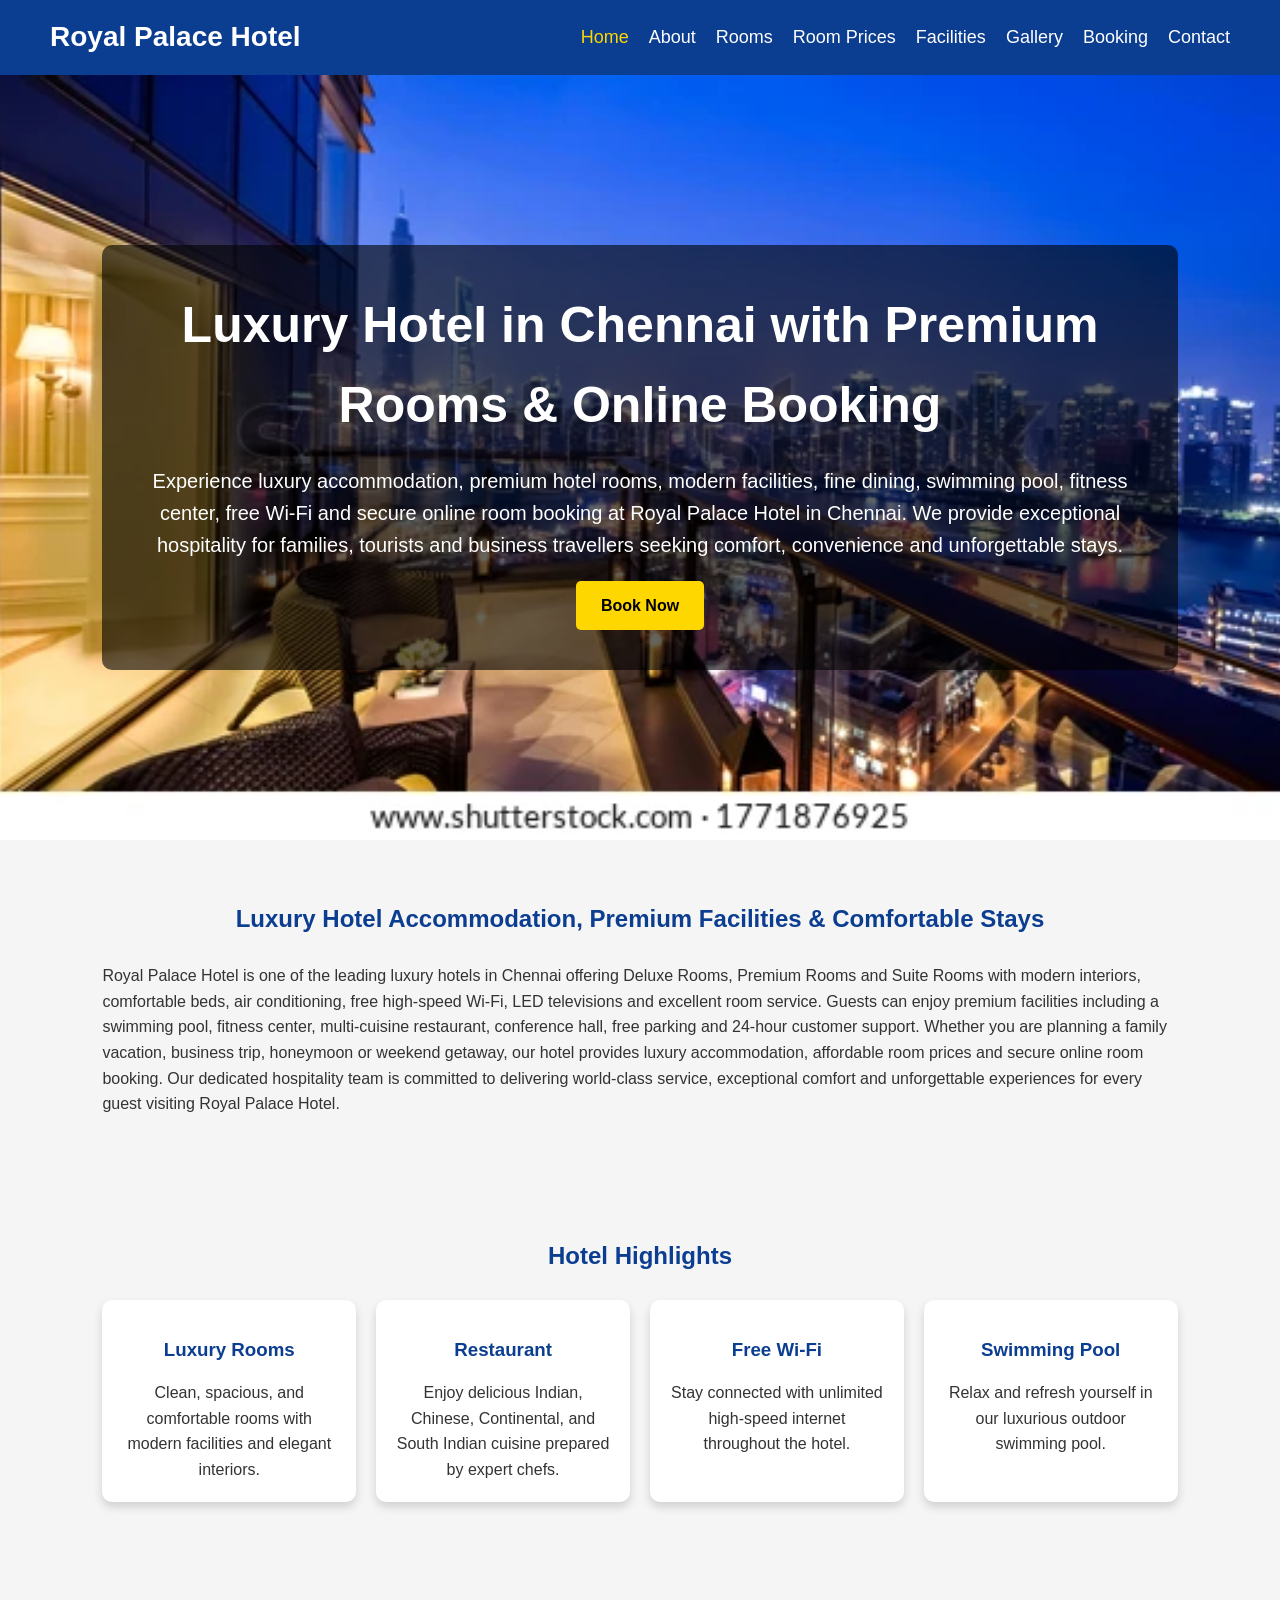
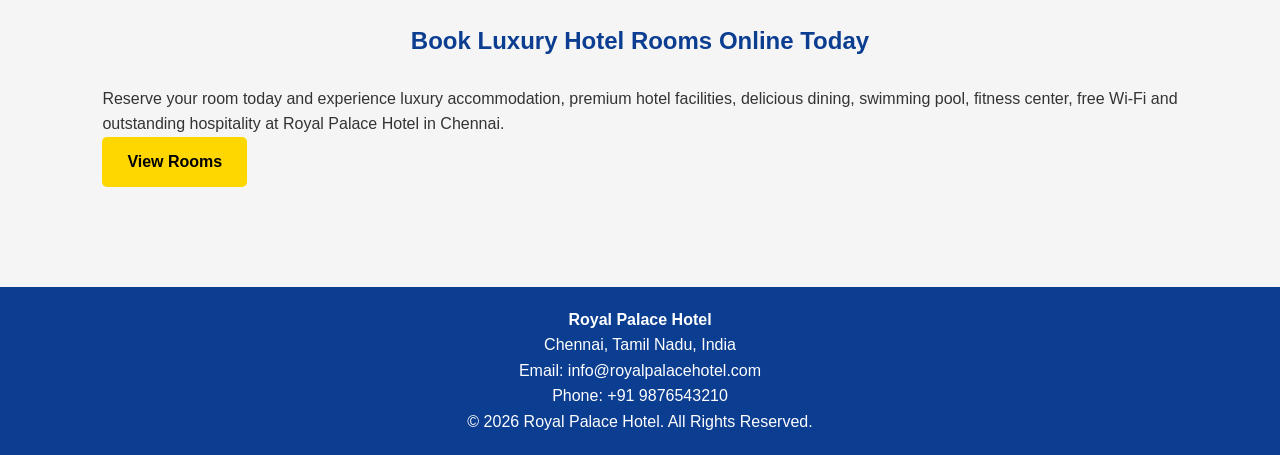
<file: index.html>
<!DOCTYPE html>
<html lang="en">
<head>

<meta charset="UTF-8">
<meta name="viewport" content="width=device-width, initial-scale=1.0">

<title>Royal Palace Hotel | Luxury Hotel in Chennai | Rooms & Online Booking</title>

<meta name="description"
content="Royal Palace Hotel in Chennai offers luxury hotel rooms, affordable room prices, premium facilities, swimming pool, restaurant, gym, free Wi-Fi, and secure online room booking for families, tourists, and business travellers.">

<meta name="keywords"
content="Royal Palace Hotel, luxury hotel Chennai, hotel rooms, online room booking, deluxe room, premium room, suite room, swimming pool, gym, restaurant, hotel facilities, Chennai hotel">

<meta name="author" content="Vyshnavi Pabolu">

<link rel="canonical" href="https://velvety-florentine-438daa.netlify.app/">

<!-- Open Graph -->

<meta property="og:title" content="Royal Palace Hotel | Luxury Hotel in Chennai">
<meta property="og:description" content="Luxury hotel in Chennai offering premium rooms, modern facilities and secure online room booking.">
<meta property="og:type" content="website">
<meta property="og:url" content="https://velvety-florentine-438daa.netlify.app/">
<meta property="og:image" content="https://velvety-florentine-438daa.netlify.app/images/nightview.jpg">

<!-- Twitter -->

<meta name="twitter:card" content="summary_large_image">
<meta name="twitter:title" content="Royal Palace Hotel | Luxury Hotel in Chennai">
<meta name="twitter:description" content="Book luxury hotel rooms online with Royal Palace Hotel Chennai.">
<meta name="twitter:image" content="https://velvety-florentine-438daa.netlify.app/images/nightview.jpg">

<link rel="icon" type="image/png" href="images/favicon.png">

<link rel="stylesheet" href="css/style.css">

<script type="application/ld+json">
{
 "@context":"https://schema.org",
 "@type":"Hotel",
 "name":"Royal Palace Hotel",
 "url":"https://velvety-florentine-438daa.netlify.app/",
 "description":"Royal Palace Hotel is a luxury hotel in Chennai offering premium rooms, modern facilities and online room booking.",
 "address":{
   "@type":"PostalAddress",
   "addressLocality":"Chennai",
   "addressRegion":"Tamil Nadu",
   "addressCountry":"India"
 }
}
</script>

</head>
<body>

<header>
    <nav class="navbar">
        <h2 class="logo">Royal Palace Hotel</h2>

        <ul class="nav-links">
            <li><a href="index.html" class="active">Home</a></li>
            <li><a href="about.html">About</a></li>
            <li><a href="rooms.html">Rooms</a></li>
            <li><a href="roomprices.html">Room Prices</a></li>
            <li><a href="facilities.html">Facilities</a></li>
            <li><a href="gallery.html">Gallery</a></li>
            <li><a href="roombooking.html">Booking</a></li>
            <li><a href="contact.html">Contact</a></li>
        </ul>
    </nav>
</header>

<section class="hero">
    <div class="hero-content">
        <h1>Luxury Hotel in Chennai with Premium Rooms & Online Booking</h1>

        <p>
            Experience luxury accommodation, premium hotel rooms, modern facilities,
            fine dining, swimming pool, fitness center, free Wi-Fi and secure online
            room booking at Royal Palace Hotel in Chennai. We provide exceptional
            hospitality for families, tourists and business travellers seeking comfort,
            convenience and unforgettable stays.
        </p>

        <a href="roombooking.html" class="btn">Book Now</a>
    </div>
</section>

<section class="intro">
    <h2>Luxury Hotel Accommodation, Premium Facilities & Comfortable Stays</h2>

    <p>
Royal Palace Hotel is one of the leading luxury hotels in Chennai offering Deluxe Rooms, Premium Rooms and Suite Rooms with modern interiors, comfortable beds, air conditioning, free high-speed Wi-Fi, LED televisions and excellent room service. Guests can enjoy premium facilities including a swimming pool, fitness center, multi-cuisine restaurant, conference hall, free parking and 24-hour customer support. Whether you are planning a family vacation, business trip, honeymoon or weekend getaway, our hotel provides luxury accommodation, affordable room prices and secure online room booking. Our dedicated hospitality team is committed to delivering world-class service, exceptional comfort and unforgettable experiences for every guest visiting Royal Palace Hotel.
</p>
</section>

<section class="highlights">

    <h2>Hotel Highlights</h2>

    <div class="cards">

        <div class="card">
            <h3>Luxury Rooms</h3>
            <p>Clean, spacious, and comfortable rooms with modern facilities and elegant interiors.</p>
        </div>

        <div class="card">
            <h3>Restaurant</h3>
            <p>Enjoy delicious Indian, Chinese, Continental, and South Indian cuisine prepared by expert chefs.</p>
        </div>

        <div class="card">
            <h3>Free Wi-Fi</h3>
            <p>Stay connected with unlimited high-speed internet throughout the hotel.</p>
        </div>

        <div class="card">
            <h3>Swimming Pool</h3>
            <p>Relax and refresh yourself in our luxurious outdoor swimming pool.</p>
        </div>

    </div>

</section>

<section class="cta">

    <h2>Book Luxury Hotel Rooms Online Today</h2>

    <p>
Reserve your room today and experience luxury accommodation, premium hotel facilities, delicious dining, swimming pool, fitness center, free Wi-Fi and outstanding hospitality at Royal Palace Hotel in Chennai.
</p>

    <a href="rooms.html" class="btn">View Rooms</a>

</section>

<footer>

    <p><strong>Royal Palace Hotel</strong></p>

    <p>Chennai, Tamil Nadu, India</p>

    <p>Email: info@royalpalacehotel.com</p>

    <p>Phone: +91 9876543210</p>

    <p>&copy; 2026 Royal Palace Hotel. All Rights Reserved.</p>

</footer>
<!--Start of Tawk.to Script-->
<script type="text/javascript">
var Tawk_API=Tawk_API||{}, Tawk_LoadStart=new Date();
(function(){
var s1=document.createElement("script"),s0=document.getElementsByTagName("script")[0];
s1.async=true;
s1.src='https://embed.tawk.to/6a47fb15539b7e1d4b7d394e/1jskipj4f';
s1.charset='UTF-8';
s1.setAttribute('crossorigin','*');
s0.parentNode.insertBefore(s1,s0);
})();
</script>
<!--End of Tawk.to Script-->
</body>
</html>
</file>
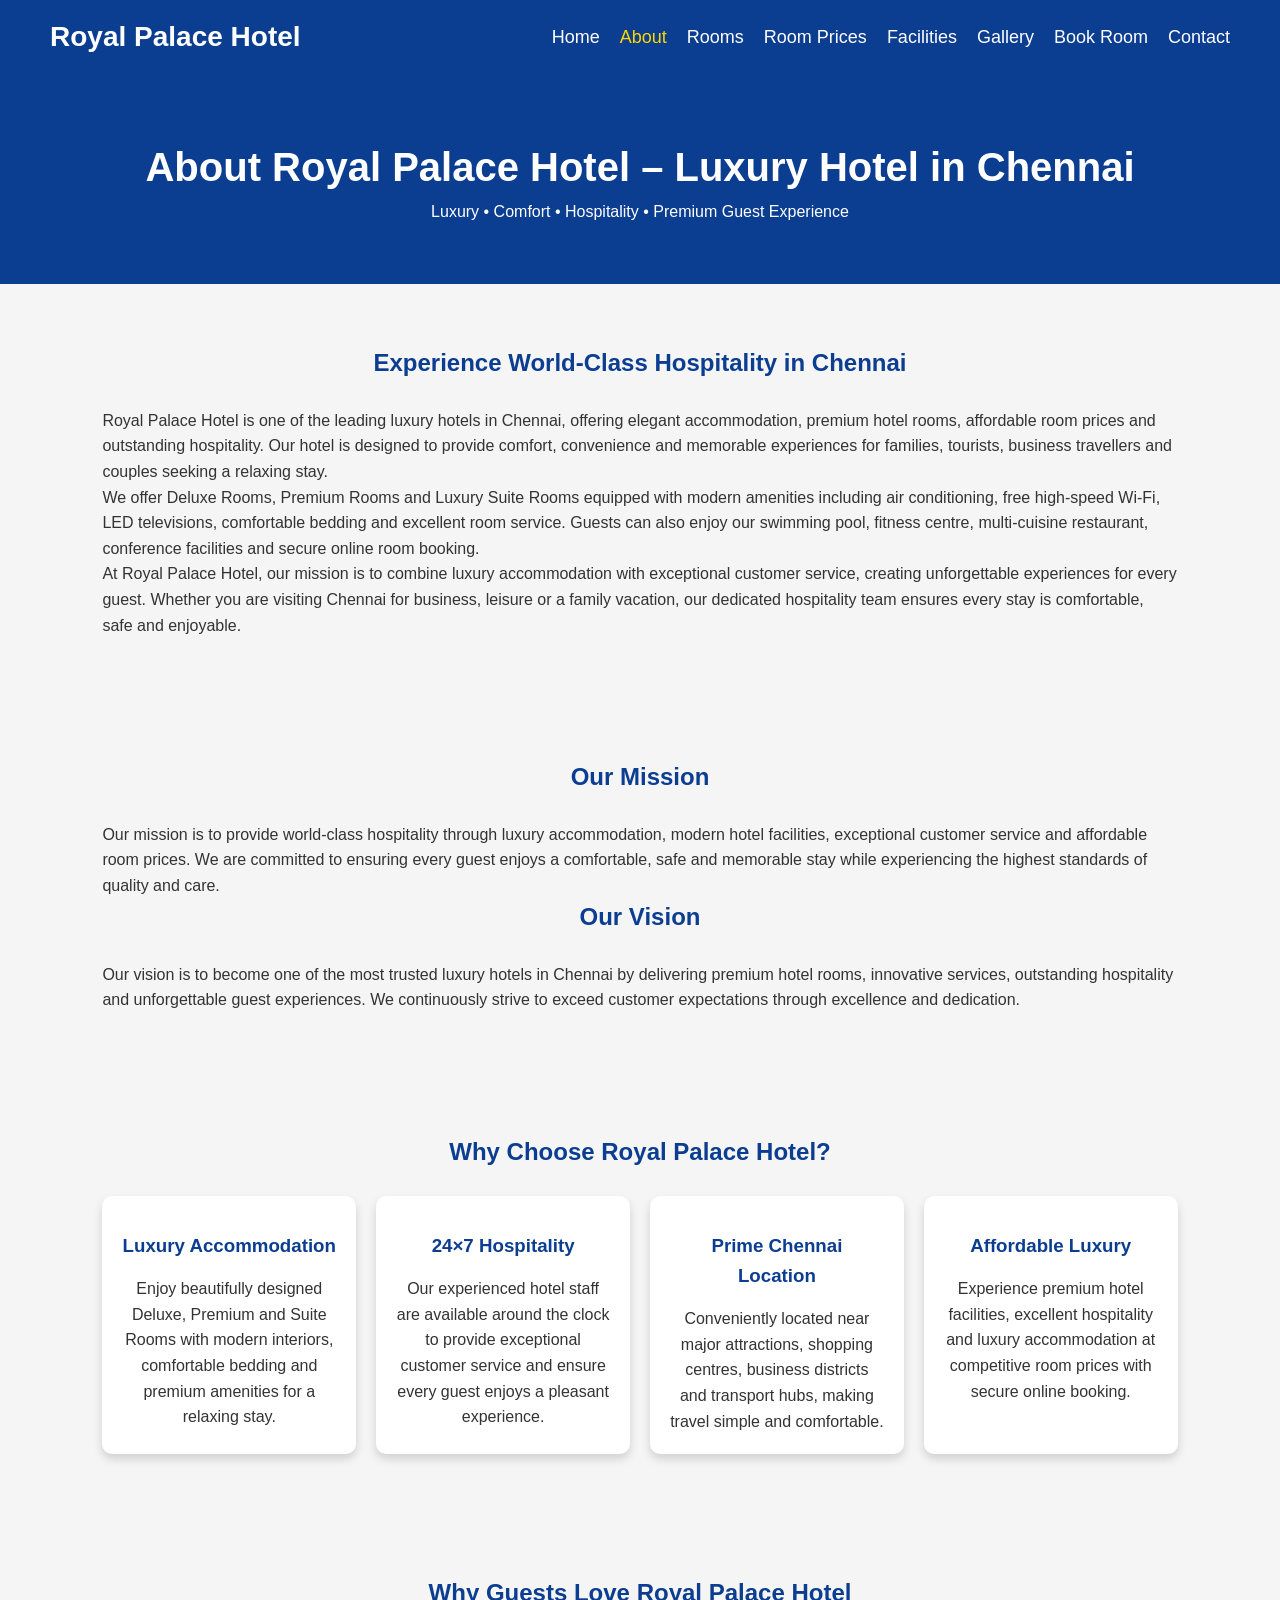
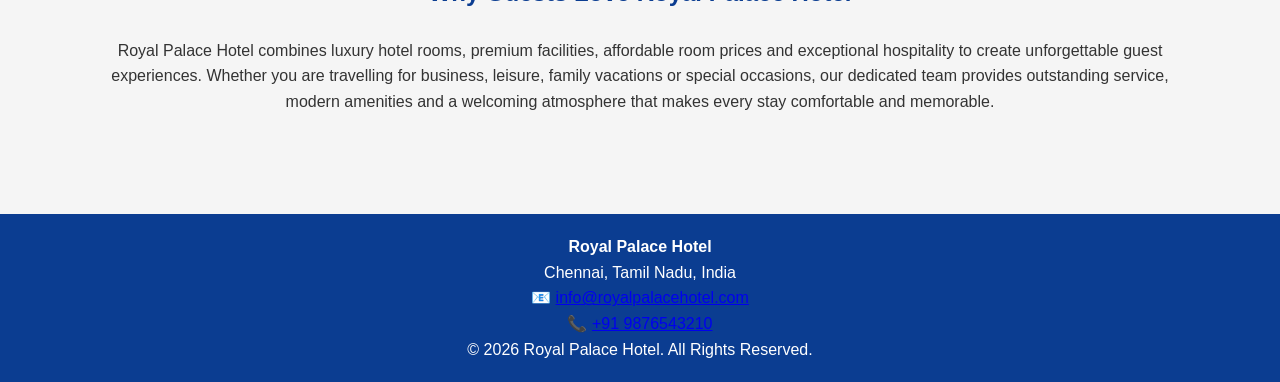
<file: about.html>
<!DOCTYPE html>
<html lang="en">

<head>

<meta charset="UTF-8">
<meta name="viewport" content="width=device-width, initial-scale=1.0">

<title>About Royal Palace Hotel | Luxury Hotel in Chennai | Our Story</title>

<meta name="description"
content="Learn about Royal Palace Hotel, a luxury hotel in Chennai offering premium accommodation, modern facilities, exceptional hospitality, affordable room prices and online room booking.">

<meta name="keywords"
content="About Royal Palace Hotel, luxury hotel Chennai, hotel rooms, hotel facilities, premium accommodation, hotel booking, hospitality">

<meta name="author" content="Vyshnavi Pabolu">

<link rel="canonical" href="https://velvety-florentine-438daa.netlify.app/about.html">

<!-- Open Graph -->

<meta property="og:title" content="About Royal Palace Hotel">
<meta property="og:description" content="Discover the story of Royal Palace Hotel, a luxury hotel in Chennai offering premium accommodation and hospitality.">
<meta property="og:type" content="website">
<meta property="og:url" content="https://velvety-florentine-438daa.netlify.app/about.html">
<meta property="og:image" content="https://velvety-florentine-438daa.netlify.app/images/nightview.jpg">

<!-- Twitter -->

<meta name="twitter:card" content="summary_large_image">
<meta name="twitter:title" content="About Royal Palace Hotel">
<meta name="twitter:description" content="Learn about our luxury hotel, premium rooms and exceptional hospitality in Chennai.">
<meta name="twitter:image" content="https://velvety-florentine-438daa.netlify.app/images/nightview.jpg">

<link rel="icon" type="image/png" href="images/favicon.png">

<link rel="stylesheet" href="css/style.css">

</head>

<body>

<header>

<nav class="navbar">

<h2 class="logo">Royal Palace Hotel</h2>

<ul class="nav-links">

<li><a href="index.html">Home</a></li>

<li><a href="about.html" class="active">About</a></li>

<li><a href="rooms.html">Rooms</a></li>

<li><a href="roomprices.html">Room Prices</a></li>

<li><a href="facilities.html">Facilities</a></li>

<li><a href="gallery.html">Gallery</a></li>

<li><a href="roombooking.html">Book Room</a></li>

<li><a href="contact.html">Contact</a></li>

</ul>

</nav>

</header>

<section class="page-banner">

<h1>About Royal Palace Hotel – Luxury Hotel in Chennai</h1>

<p>
Luxury • Comfort • Hospitality • Premium Guest Experience
</p>

</section>

<section class="about">

<h2>Experience World-Class Hospitality in Chennai</h2>

<p>

Royal Palace Hotel is one of the leading luxury hotels in Chennai, offering elegant accommodation, premium hotel rooms, affordable room prices and outstanding hospitality. Our hotel is designed to provide comfort, convenience and memorable experiences for families, tourists, business travellers and couples seeking a relaxing stay.

</p>

<p>

We offer Deluxe Rooms, Premium Rooms and Luxury Suite Rooms equipped with modern amenities including air conditioning, free high-speed Wi-Fi, LED televisions, comfortable bedding and excellent room service. Guests can also enjoy our swimming pool, fitness centre, multi-cuisine restaurant, conference facilities and secure online room booking.

</p>

<p>

At Royal Palace Hotel, our mission is to combine luxury accommodation with exceptional customer service, creating unforgettable experiences for every guest. Whether you are visiting Chennai for business, leisure or a family vacation, our dedicated hospitality team ensures every stay is comfortable, safe and enjoyable.

</p>

</section>
<section class="mission">

<h2>Our Mission</h2>

<p>

Our mission is to provide world-class hospitality through luxury accommodation, modern hotel facilities, exceptional customer service and affordable room prices. We are committed to ensuring every guest enjoys a comfortable, safe and memorable stay while experiencing the highest standards of quality and care.

</p>

<h2>Our Vision</h2>

<p>

Our vision is to become one of the most trusted luxury hotels in Chennai by delivering premium hotel rooms, innovative services, outstanding hospitality and unforgettable guest experiences. We continuously strive to exceed customer expectations through excellence and dedication.

</p>

</section>

<section class="why-choose">

<h2>Why Choose Royal Palace Hotel?</h2>

<div class="cards">

<div class="card">

<h3>Luxury Accommodation</h3>

<p>

Enjoy beautifully designed Deluxe, Premium and Suite Rooms with modern interiors, comfortable bedding and premium amenities for a relaxing stay.

</p>

</div>

<div class="card">

<h3>24×7 Hospitality</h3>

<p>

Our experienced hotel staff are available around the clock to provide exceptional customer service and ensure every guest enjoys a pleasant experience.

</p>

</div>

<div class="card">

<h3>Prime Chennai Location</h3>

<p>

Conveniently located near major attractions, shopping centres, business districts and transport hubs, making travel simple and comfortable.

</p>

</div>

<div class="card">

<h3>Affordable Luxury</h3>

<p>

Experience premium hotel facilities, excellent hospitality and luxury accommodation at competitive room prices with secure online booking.

</p>

</div>

</div>

</section>

<section>

<h2>Why Guests Love Royal Palace Hotel</h2>

<p style="text-align:center;">

Royal Palace Hotel combines luxury hotel rooms, premium facilities, affordable room prices and exceptional hospitality to create unforgettable guest experiences. Whether you are travelling for business, leisure, family vacations or special occasions, our dedicated team provides outstanding service, modern amenities and a welcoming atmosphere that makes every stay comfortable and memorable.

</p>

</section>

<footer>

<p><strong>Royal Palace Hotel</strong></p>

<p>Chennai, Tamil Nadu, India</p>

<p>
📧
<a href="mailto:info@royalpalacehotel.com">
info@royalpalacehotel.com
</a>
</p>

<p>
📞
<a href="tel:+919876543210">
+91 9876543210
</a>
</p>

<p>&copy; 2026 Royal Palace Hotel. All Rights Reserved.</p>

</footer>
<!--Start of Tawk.to Script-->
<script type="text/javascript">
var Tawk_API=Tawk_API||{}, Tawk_LoadStart=new Date();
(function(){
var s1=document.createElement("script"),s0=document.getElementsByTagName("script")[0];
s1.async=true;
s1.src='https://embed.tawk.to/6a47fb15539b7e1d4b7d394e/1jskipj4f';
s1.charset='UTF-8';
s1.setAttribute('crossorigin','*');
s0.parentNode.insertBefore(s1,s0);
})();
</script>
<!--End of Tawk.to Script-->
</body>

</html>
</file>
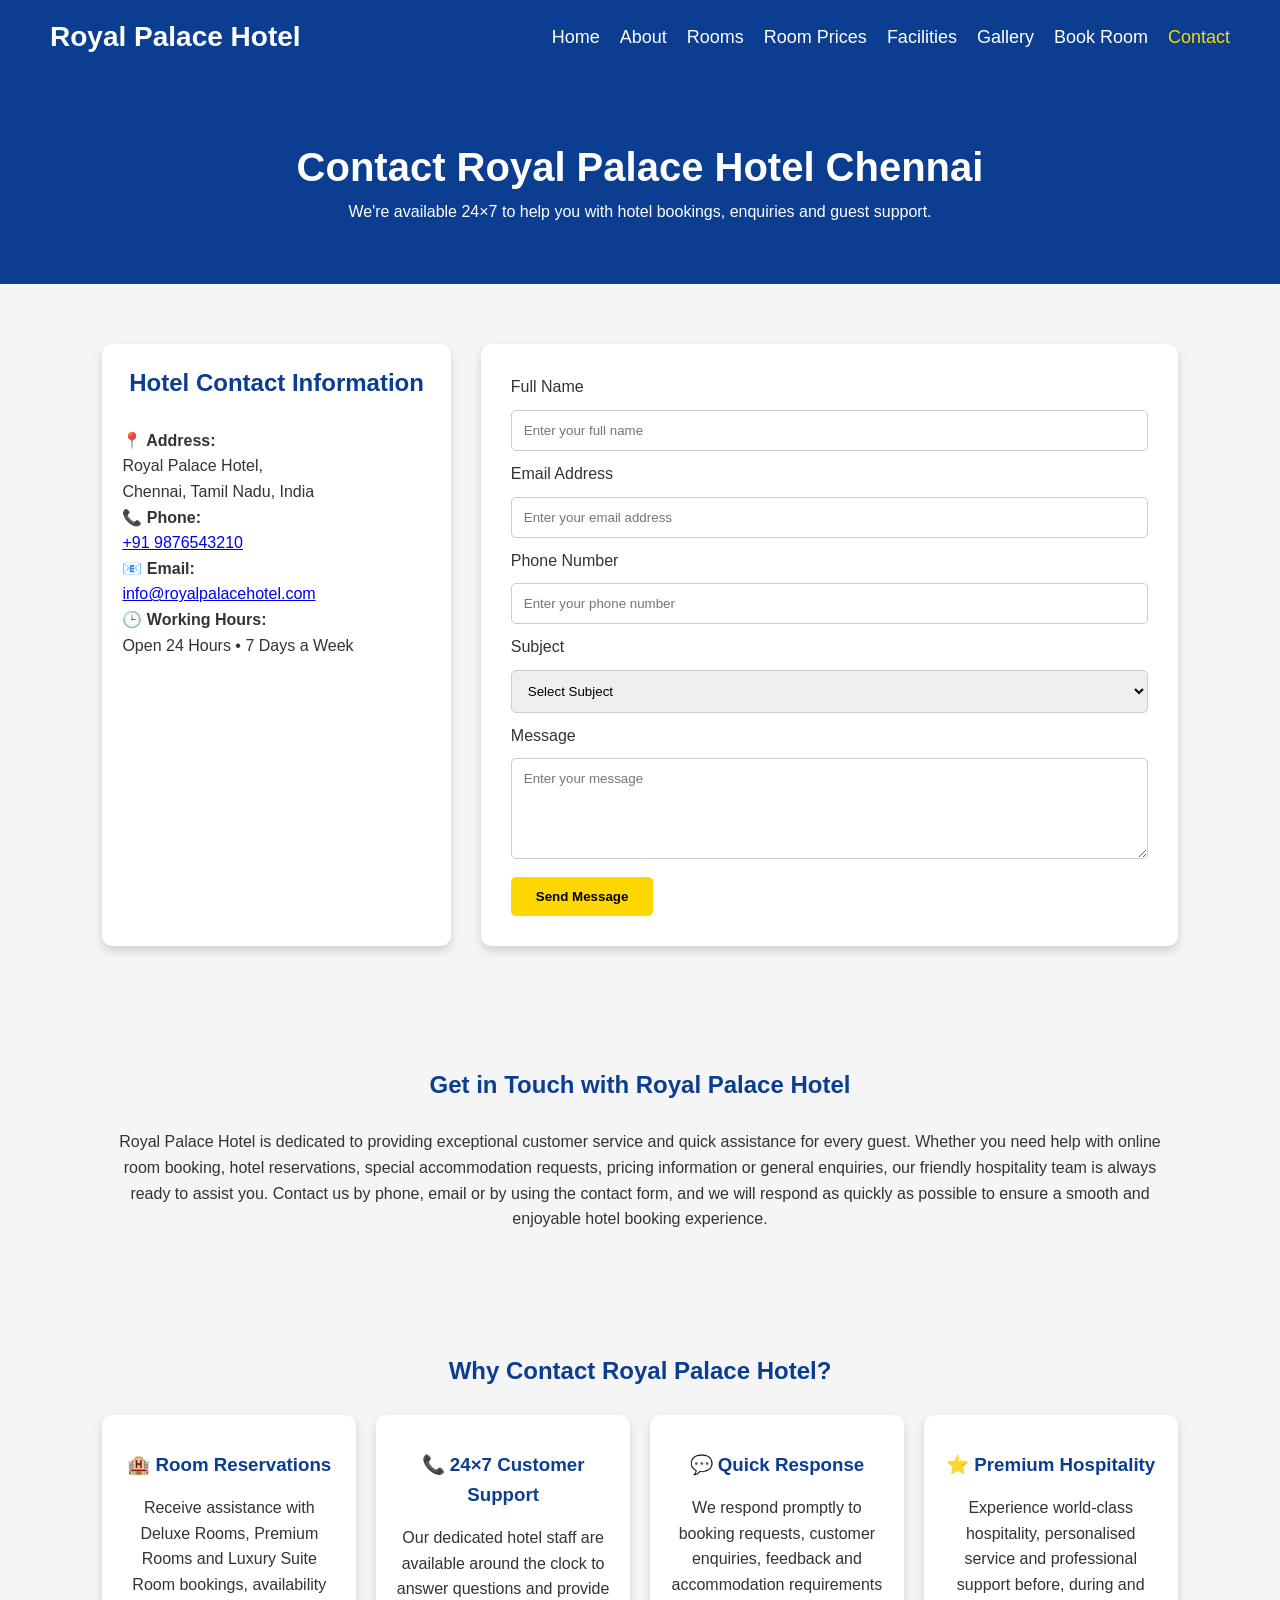
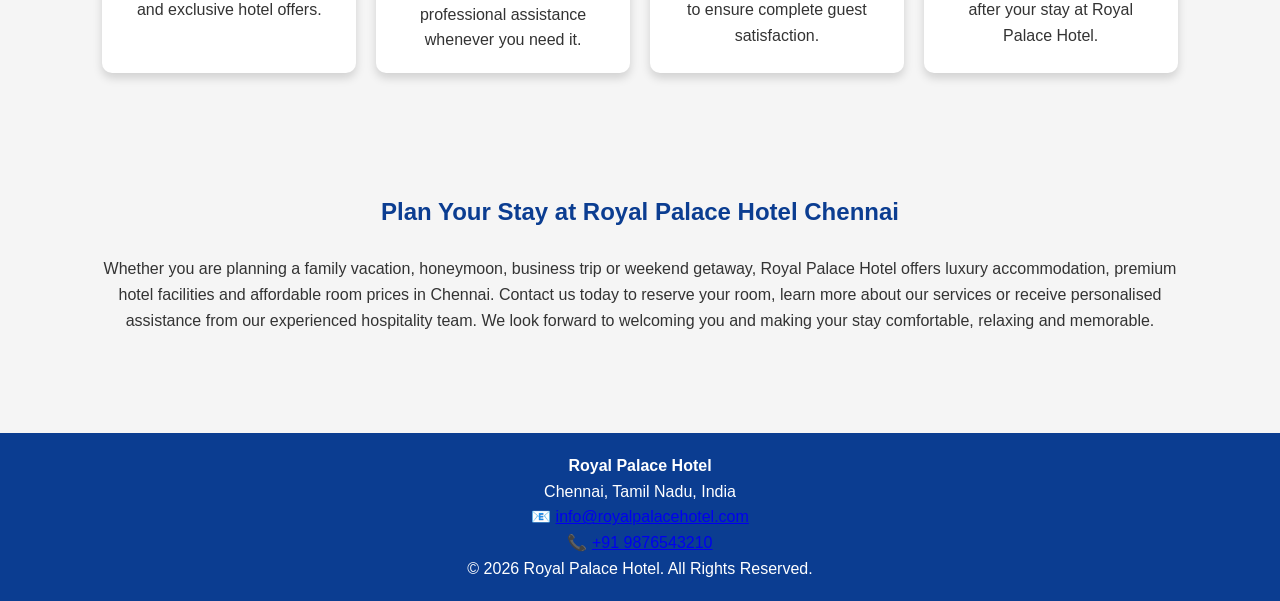
<file: contact.html>
<!DOCTYPE html>
<html lang="en">

<head>

<meta charset="UTF-8">
<meta name="viewport" content="width=device-width, initial-scale=1.0">

<title>Contact Royal Palace Hotel | Luxury Hotel Chennai | Book Your Stay</title>

<meta name="description"
content="Contact Royal Palace Hotel in Chennai for room bookings, hotel enquiries, customer support and luxury accommodation. Call, email or send us a message through our contact form.">

<meta name="keywords"
content="Royal Palace Hotel Contact, Hotel Chennai Contact, Hotel Booking Chennai, Luxury Hotel Contact, Hotel Enquiry, Hotel Reservation">

<meta name="author" content="Vyshnavi Pabolu">

<link rel="canonical" href="https://velvety-florentine-438daa.netlify.app/contact.html">

<!-- Open Graph -->

<meta property="og:title" content="Contact Royal Palace Hotel Chennai">
<meta property="og:description" content="Contact Royal Palace Hotel for bookings, enquiries and customer support in Chennai.">
<meta property="og:type" content="website">
<meta property="og:url" content="https://velvety-florentine-438daa.netlify.app/contact.html">
<meta property="og:image" content="https://velvety-florentine-438daa.netlify.app/images/nightview.jpg">

<!-- Twitter -->

<meta name="twitter:card" content="summary_large_image">
<meta name="twitter:title" content="Contact Royal Palace Hotel Chennai">
<meta name="twitter:description" content="Contact our team for luxury hotel bookings and enquiries.">
<meta name="twitter:image" content="https://velvety-florentine-438daa.netlify.app/images/nightview.jpg">

<link rel="icon" type="image/png" href="images/favicon.png">

<link rel="stylesheet" href="css/style.css">

</head>

<body>

<header>

<nav class="navbar">

<h2 class="logo">Royal Palace Hotel</h2>

<ul class="nav-links">

<li><a href="index.html">Home</a></li>
<li><a href="about.html">About</a></li>
<li><a href="rooms.html">Rooms</a></li>
<li><a href="roomprices.html">Room Prices</a></li>
<li><a href="facilities.html">Facilities</a></li>
<li><a href="gallery.html">Gallery</a></li>
<li><a href="roombooking.html">Book Room</a></li>
<li><a href="contact.html" class="active">Contact</a></li>

</ul>

</nav>

</header>

<section class="page-banner">

<h1>Contact Royal Palace Hotel Chennai</h1>

<p>

We're available 24×7 to help you with hotel bookings, enquiries and guest support.

</p>

</section>

<section class="contact-container">

<div class="contact-info">

<h2>Hotel Contact Information</h2>

<p>

<strong>📍 Address:</strong><br>

Royal Palace Hotel,<br>

Chennai, Tamil Nadu, India

</p>

<p>

<strong>📞 Phone:</strong><br>

<a href="tel:+919876543210">

+91 9876543210

</a>

</p>

<p>

<strong>📧 Email:</strong><br>

<a href="mailto:info@royalpalacehotel.com">

info@royalpalacehotel.com

</a>

</p>

<p>

<strong>🕒 Working Hours:</strong><br>

Open 24 Hours • 7 Days a Week

</p>

</div>

<form class="contact-form" onsubmit="return validateForm()">

<label for="name">Full Name</label>

<input
type="text"
id="name"
placeholder="Enter your full name"
required>

<label for="email">Email Address</label>

<input
type="email"
id="email"
placeholder="Enter your email address"
required>

<label for="phone">Phone Number</label>

<input
type="tel"
id="phone"
placeholder="Enter your phone number"
required>

<label for="room">Subject</label>

<select id="room" required>

<option value="">Select Subject</option>

<option>Room Booking</option>

<option>General Enquiry</option>

<option>Feedback</option>

</select>

<label for="message">Message</label>

<textarea
id="message"
rows="5"
placeholder="Enter your message"
required></textarea>

<button class="btn" type="submit">

Send Message

</button>

</form>

</section>
<section>

<h2>Get in Touch with Royal Palace Hotel</h2>

<p style="text-align:center;">

Royal Palace Hotel is dedicated to providing exceptional customer service and quick assistance for every guest. Whether you need help with online room booking, hotel reservations, special accommodation requests, pricing information or general enquiries, our friendly hospitality team is always ready to assist you. Contact us by phone, email or by using the contact form, and we will respond as quickly as possible to ensure a smooth and enjoyable hotel booking experience.

</p>

</section>

<section>

<h2>Why Contact Royal Palace Hotel?</h2>

<div class="cards">

<div class="card">

<h3>🏨 Room Reservations</h3>

<p>

Receive assistance with Deluxe Rooms, Premium Rooms and Luxury Suite Room bookings, availability and exclusive hotel offers.

</p>

</div>

<div class="card">

<h3>📞 24×7 Customer Support</h3>

<p>

Our dedicated hotel staff are available around the clock to answer questions and provide professional assistance whenever you need it.

</p>

</div>

<div class="card">

<h3>💬 Quick Response</h3>

<p>

We respond promptly to booking requests, customer enquiries, feedback and accommodation requirements to ensure complete guest satisfaction.

</p>

</div>

<div class="card">

<h3>⭐ Premium Hospitality</h3>

<p>

Experience world-class hospitality, personalised service and professional support before, during and after your stay at Royal Palace Hotel.

</p>

</div>

</div>

</section>

<section>

<h2>Plan Your Stay at Royal Palace Hotel Chennai</h2>

<p style="text-align:center;">

Whether you are planning a family vacation, honeymoon, business trip or weekend getaway, Royal Palace Hotel offers luxury accommodation, premium hotel facilities and affordable room prices in Chennai. Contact us today to reserve your room, learn more about our services or receive personalised assistance from our experienced hospitality team. We look forward to welcoming you and making your stay comfortable, relaxing and memorable.

</p>

</section>

<footer>

<p><strong>Royal Palace Hotel</strong></p>

<p>Chennai, Tamil Nadu, India</p>

<p>

📧

<a href="mailto:info@royalpalacehotel.com">

info@royalpalacehotel.com

</a>

</p>

<p>

📞

<a href="tel:+919876543210">

+91 9876543210

</a>

</p>

<p>

&copy; 2026 Royal Palace Hotel. All Rights Reserved.

</p>

</footer>

<script src="script.js"></script>
<!--Start of Tawk.to Script-->
<script type="text/javascript">
var Tawk_API=Tawk_API||{}, Tawk_LoadStart=new Date();
(function(){
var s1=document.createElement("script"),s0=document.getElementsByTagName("script")[0];
s1.async=true;
s1.src='https://embed.tawk.to/6a47fb15539b7e1d4b7d394e/1jskipj4f';
s1.charset='UTF-8';
s1.setAttribute('crossorigin','*');
s0.parentNode.insertBefore(s1,s0);
})();
</script>
<!--End of Tawk.to Script-->
</body>

</html>
</file>
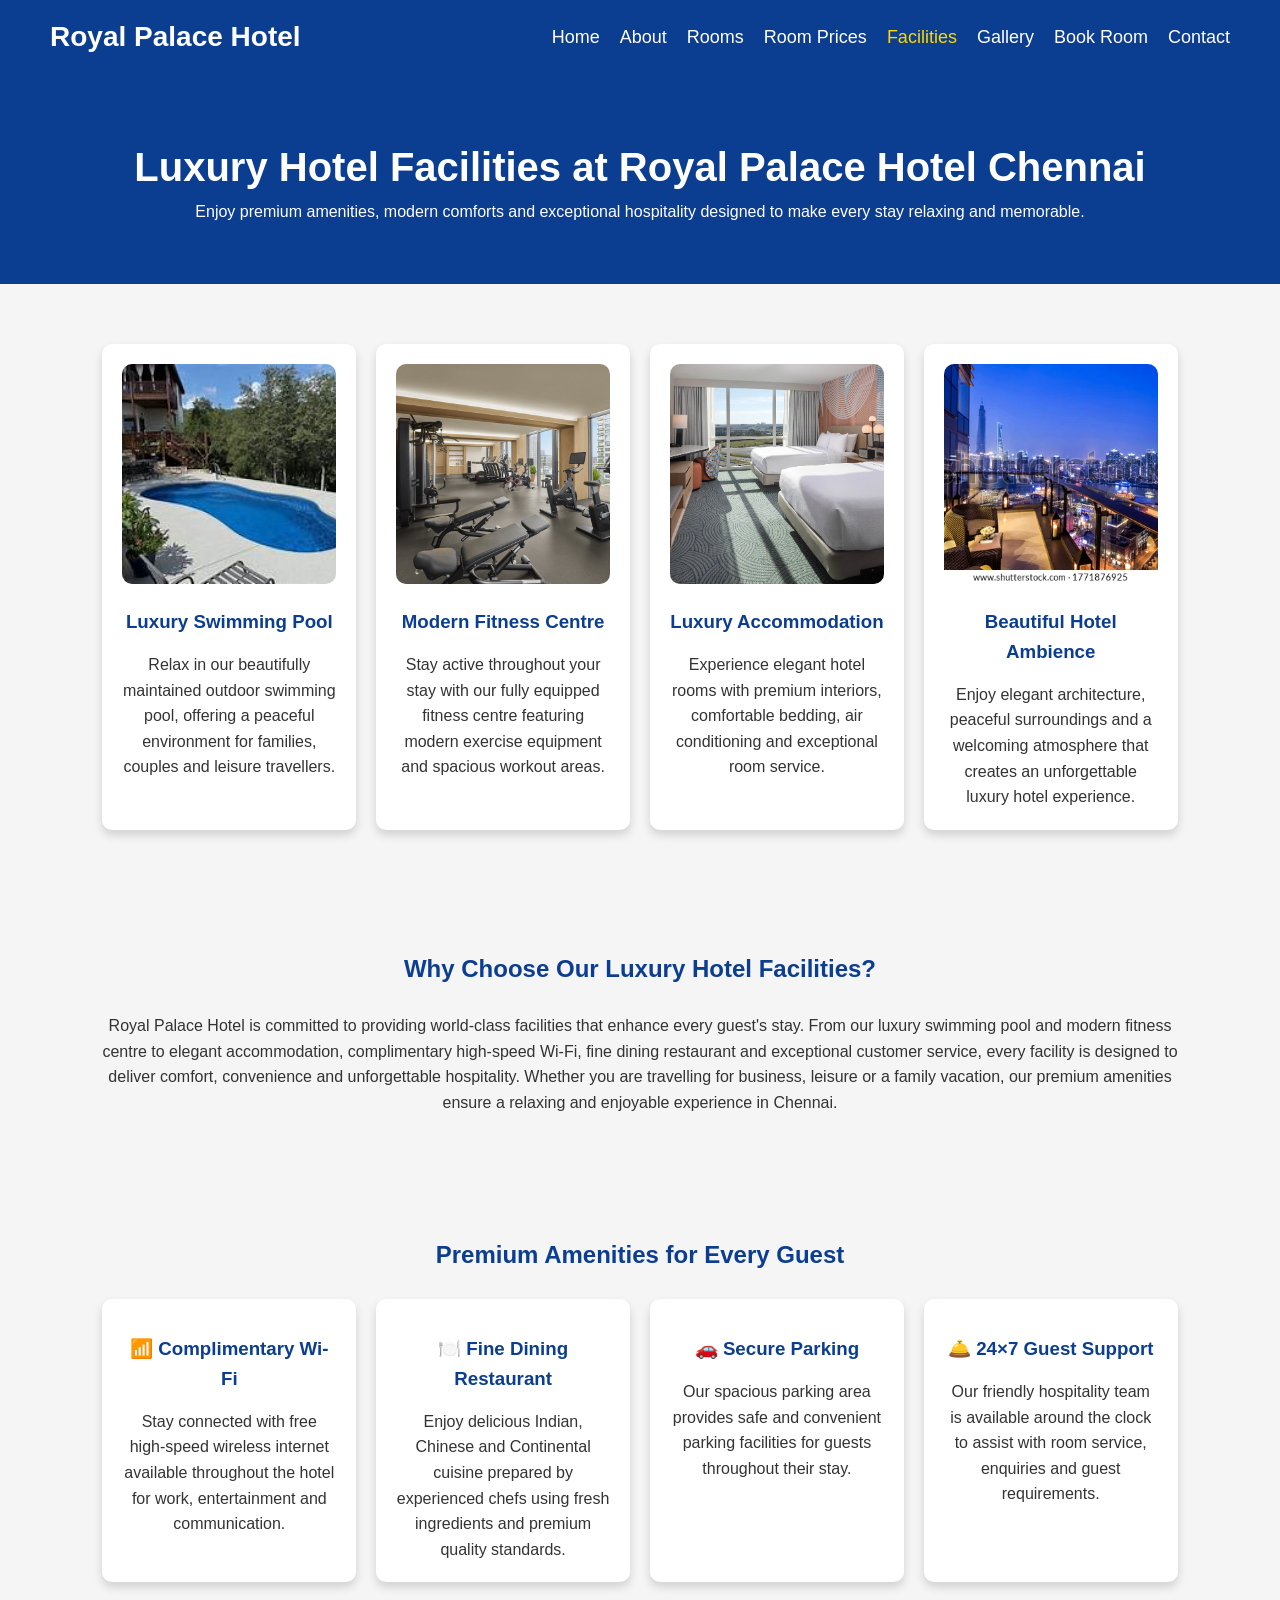
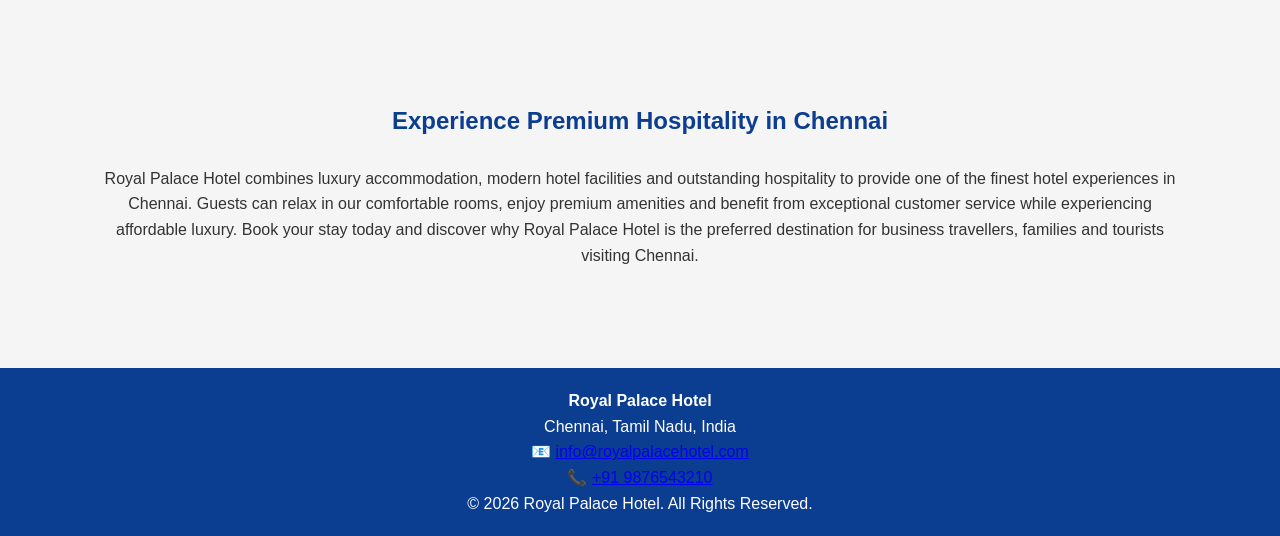
<file: facilities.html>
<!DOCTYPE html>
<html lang="en">

<head>

<meta charset="UTF-8">
<meta name="viewport" content="width=device-width, initial-scale=1.0">

<title>Hotel Facilities | Royal Palace Hotel Chennai | Luxury Amenities</title>

<meta name="description"
content="Explore the premium hotel facilities at Royal Palace Hotel Chennai including a luxury swimming pool, modern fitness centre, elegant rooms, free Wi-Fi, restaurant and world-class hospitality.">

<meta name="keywords"
content="Royal Palace Hotel Facilities, Luxury Hotel Chennai, Swimming Pool, Gym, Hotel Amenities, Free Wi-Fi, Restaurant, Luxury Hotel Facilities">

<meta name="author" content="Vyshnavi Pabolu">

<link rel="canonical" href="https://velvety-florentine-438daa.netlify.app/facilities.html">

<!-- Open Graph -->

<meta property="og:title" content="Hotel Facilities | Royal Palace Hotel Chennai">
<meta property="og:description" content="Discover premium hotel facilities including swimming pool, fitness centre, luxury rooms and exceptional hospitality.">
<meta property="og:type" content="website">
<meta property="og:url" content="https://velvety-florentine-438daa.netlify.app/facilities.html">
<meta property="og:image" content="https://velvety-florentine-438daa.netlify.app/images/nightview.jpg">

<!-- Twitter -->

<meta name="twitter:card" content="summary_large_image">
<meta name="twitter:title" content="Hotel Facilities | Royal Palace Hotel Chennai">
<meta name="twitter:description" content="Premium hotel facilities and luxury amenities at Royal Palace Hotel Chennai.">
<meta name="twitter:image" content="https://velvety-florentine-438daa.netlify.app/images/nightview.jpg">

<link rel="icon" type="image/png" href="images/favicon.png">

<link rel="stylesheet" href="css/style.css">

</head>

<body>

<header>

<nav class="navbar">

<h2 class="logo">Royal Palace Hotel</h2>

<ul class="nav-links">

<li><a href="index.html">Home</a></li>
<li><a href="about.html">About</a></li>
<li><a href="rooms.html">Rooms</a></li>
<li><a href="roomprices.html">Room Prices</a></li>
<li><a href="facilities.html" class="active">Facilities</a></li>
<li><a href="gallery.html">Gallery</a></li>
<li><a href="roombooking.html">Book Room</a></li>
<li><a href="contact.html">Contact</a></li>

</ul>

</nav>

</header>

<section class="page-banner">

<h1>Luxury Hotel Facilities at Royal Palace Hotel Chennai</h1>

<p>

Enjoy premium amenities, modern comforts and exceptional hospitality designed to make every stay relaxing and memorable.

</p>

</section>

<section class="cards">

<div class="card">

<img
src="images/swimmingpool.jpg"
alt="Luxury swimming pool at Royal Palace Hotel Chennai"
loading="lazy">

<h3>Luxury Swimming Pool</h3>

<p>

Relax in our beautifully maintained outdoor swimming pool, offering a peaceful environment for families, couples and leisure travellers.

</p>

</div>

<div class="card">

<img
src="images/gym.jpg"
alt="Modern fitness centre at Royal Palace Hotel Chennai"
loading="lazy">

<h3>Modern Fitness Centre</h3>

<p>

Stay active throughout your stay with our fully equipped fitness centre featuring modern exercise equipment and spacious workout areas.

</p>

</div>

<div class="card">

<img
src="images/doubleroom.jpg"
alt="Luxury hotel rooms at Royal Palace Hotel Chennai"
loading="lazy">

<h3>Luxury Accommodation</h3>

<p>

Experience elegant hotel rooms with premium interiors, comfortable bedding, air conditioning and exceptional room service.

</p>

</div>

<div class="card">

<img
src="images/nightview.jpg"
alt="Royal Palace Hotel exterior at night in Chennai"
loading="lazy">

<h3>Beautiful Hotel Ambience</h3>

<p>

Enjoy elegant architecture, peaceful surroundings and a welcoming atmosphere that creates an unforgettable luxury hotel experience.

</p>

</div>

</section>
<section>

<h2>Why Choose Our Luxury Hotel Facilities?</h2>

<p style="text-align:center;">

Royal Palace Hotel is committed to providing world-class facilities that enhance every guest's stay. From our luxury swimming pool and modern fitness centre to elegant accommodation, complimentary high-speed Wi-Fi, fine dining restaurant and exceptional customer service, every facility is designed to deliver comfort, convenience and unforgettable hospitality. Whether you are travelling for business, leisure or a family vacation, our premium amenities ensure a relaxing and enjoyable experience in Chennai.

</p>

</section>

<section>

<h2>Premium Amenities for Every Guest</h2>

<div class="cards">

<div class="card">

<h3>📶 Complimentary Wi-Fi</h3>

<p>

Stay connected with free high-speed wireless internet available throughout the hotel for work, entertainment and communication.

</p>

</div>

<div class="card">

<h3>🍽️ Fine Dining Restaurant</h3>

<p>

Enjoy delicious Indian, Chinese and Continental cuisine prepared by experienced chefs using fresh ingredients and premium quality standards.

</p>

</div>

<div class="card">

<h3>🚗 Secure Parking</h3>

<p>

Our spacious parking area provides safe and convenient parking facilities for guests throughout their stay.

</p>

</div>

<div class="card">

<h3>🛎️ 24×7 Guest Support</h3>

<p>

Our friendly hospitality team is available around the clock to assist with room service, enquiries and guest requirements.

</p>

</div>

</div>

</section>

<section>

<h2>Experience Premium Hospitality in Chennai</h2>

<p style="text-align:center;">

Royal Palace Hotel combines luxury accommodation, modern hotel facilities and outstanding hospitality to provide one of the finest hotel experiences in Chennai. Guests can relax in our comfortable rooms, enjoy premium amenities and benefit from exceptional customer service while experiencing affordable luxury. Book your stay today and discover why Royal Palace Hotel is the preferred destination for business travellers, families and tourists visiting Chennai.

</p>

</section>

<footer>

<p><strong>Royal Palace Hotel</strong></p>

<p>Chennai, Tamil Nadu, India</p>

<p>

📧

<a href="mailto:info@royalpalacehotel.com">

info@royalpalacehotel.com

</a>

</p>

<p>

📞

<a href="tel:+919876543210">

+91 9876543210

</a>

</p>

<p>

&copy; 2026 Royal Palace Hotel. All Rights Reserved.

</p>

</footer>
<!--Start of Tawk.to Script-->
<script type="text/javascript">
var Tawk_API=Tawk_API||{}, Tawk_LoadStart=new Date();
(function(){
var s1=document.createElement("script"),s0=document.getElementsByTagName("script")[0];
s1.async=true;
s1.src='https://embed.tawk.to/6a47fb15539b7e1d4b7d394e/1jskipj4f';
s1.charset='UTF-8';
s1.setAttribute('crossorigin','*');
s0.parentNode.insertBefore(s1,s0);
})();
</script>
<!--End of Tawk.to Script-->
</body>

</html>
</file>
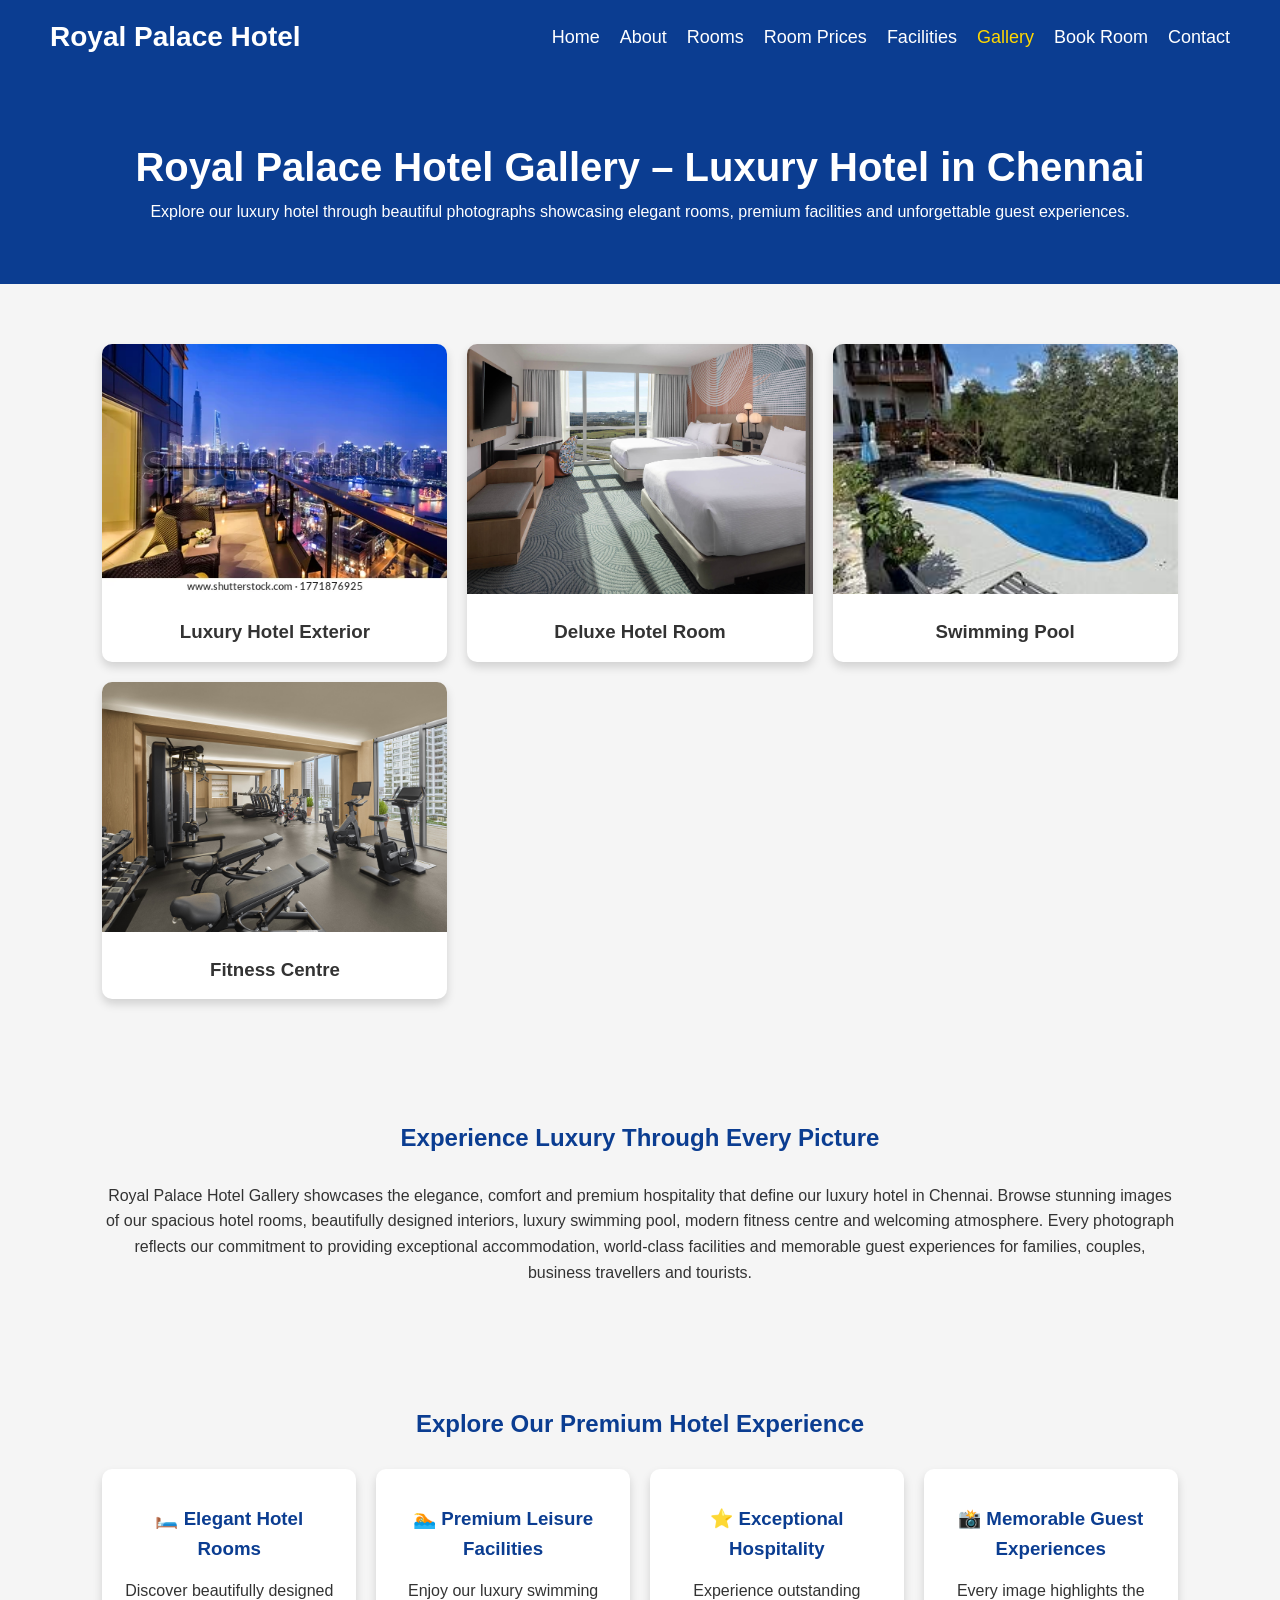
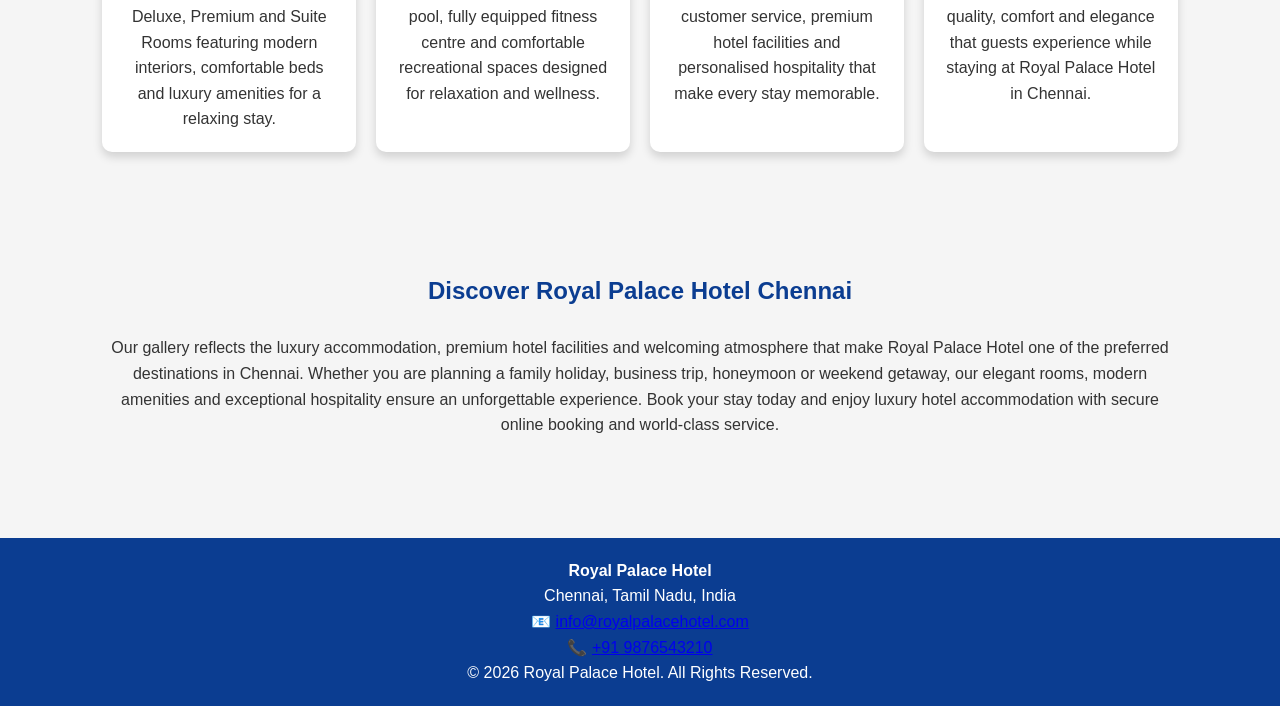
<file: gallery.html>
<!DOCTYPE html>
<html lang="en">

<head>

<meta charset="UTF-8">
<meta name="viewport" content="width=device-width, initial-scale=1.0">

<title>Hotel Gallery | Royal Palace Hotel Chennai | Luxury Hotel Images</title>

<meta name="description"
content="Browse the Royal Palace Hotel gallery featuring luxury hotel rooms, swimming pool, fitness centre, elegant interiors, premium facilities and unforgettable guest experiences in Chennai.">

<meta name="keywords"
content="Royal Palace Hotel Gallery, Luxury Hotel Chennai, Hotel Images, Hotel Rooms, Swimming Pool, Fitness Centre, Hotel Facilities, Chennai Hotel">

<meta name="author" content="Vyshnavi Pabolu">

<link rel="canonical" href="https://velvety-florentine-438daa.netlify.app/gallery.html">

<!-- Open Graph -->

<meta property="og:title" content="Hotel Gallery | Royal Palace Hotel Chennai">
<meta property="og:description" content="Explore beautiful images of luxury rooms, premium facilities and hotel amenities at Royal Palace Hotel Chennai.">
<meta property="og:type" content="website">
<meta property="og:url" content="https://velvety-florentine-438daa.netlify.app/gallery.html">
<meta property="og:image" content="https://velvety-florentine-438daa.netlify.app/images/nightview.jpg">

<!-- Twitter -->

<meta name="twitter:card" content="summary_large_image">
<meta name="twitter:title" content="Hotel Gallery | Royal Palace Hotel Chennai">
<meta name="twitter:description" content="Discover luxury hotel rooms, swimming pool, fitness centre and premium amenities through our gallery.">
<meta name="twitter:image" content="https://velvety-florentine-438daa.netlify.app/images/nightview.jpg">

<link rel="icon" type="image/png" href="images/favicon.png">

<link rel="stylesheet" href="css/style.css">

</head>

<body>

<header>

<nav class="navbar">

<h2 class="logo">Royal Palace Hotel</h2>

<ul class="nav-links">

<li><a href="index.html">Home</a></li>
<li><a href="about.html">About</a></li>
<li><a href="rooms.html">Rooms</a></li>
<li><a href="roomprices.html">Room Prices</a></li>
<li><a href="facilities.html">Facilities</a></li>
<li><a href="gallery.html" class="active">Gallery</a></li>
<li><a href="roombooking.html">Book Room</a></li>
<li><a href="contact.html">Contact</a></li>

</ul>

</nav>

</header>

<section class="page-banner">

<h1>Royal Palace Hotel Gallery – Luxury Hotel in Chennai</h1>

<p>

Explore our luxury hotel through beautiful photographs showcasing elegant rooms, premium facilities and unforgettable guest experiences.

</p>

</section>

<section class="gallery">

<div class="gallery-container">

<div class="gallery-item">

<img
src="images/nightview.jpg"
alt="Royal Palace Hotel exterior illuminated at night in Chennai"
loading="lazy">

<h3>Luxury Hotel Exterior</h3>

</div>

<div class="gallery-item">

<img
src="images/doubleroom.jpg"
alt="Luxury double room at Royal Palace Hotel Chennai"
loading="lazy">

<h3>Deluxe Hotel Room</h3>

</div>

<div class="gallery-item">

<img
src="images/swimmingpool.jpg"
alt="Luxury swimming pool at Royal Palace Hotel Chennai"
loading="lazy">

<h3>Swimming Pool</h3>

</div>

<div class="gallery-item">

<img
src="images/gym.jpg"
alt="Modern fitness centre at Royal Palace Hotel Chennai"
loading="lazy">

<h3>Fitness Centre</h3>

</div>

</div>

</section>
<section>

<h2>Experience Luxury Through Every Picture</h2>

<p style="text-align:center;">

Royal Palace Hotel Gallery showcases the elegance, comfort and premium hospitality that define our luxury hotel in Chennai. Browse stunning images of our spacious hotel rooms, beautifully designed interiors, luxury swimming pool, modern fitness centre and welcoming atmosphere. Every photograph reflects our commitment to providing exceptional accommodation, world-class facilities and memorable guest experiences for families, couples, business travellers and tourists.

</p>

</section>

<section>

<h2>Explore Our Premium Hotel Experience</h2>

<div class="cards">

<div class="card">

<h3>🛏️ Elegant Hotel Rooms</h3>

<p>

Discover beautifully designed Deluxe, Premium and Suite Rooms featuring modern interiors, comfortable beds and luxury amenities for a relaxing stay.

</p>

</div>

<div class="card">

<h3>🏊 Premium Leisure Facilities</h3>

<p>

Enjoy our luxury swimming pool, fully equipped fitness centre and comfortable recreational spaces designed for relaxation and wellness.

</p>

</div>

<div class="card">

<h3>⭐ Exceptional Hospitality</h3>

<p>

Experience outstanding customer service, premium hotel facilities and personalised hospitality that make every stay memorable.

</p>

</div>

<div class="card">

<h3>📸 Memorable Guest Experiences</h3>

<p>

Every image highlights the quality, comfort and elegance that guests experience while staying at Royal Palace Hotel in Chennai.

</p>

</div>

</div>

</section>

<section>

<h2>Discover Royal Palace Hotel Chennai</h2>

<p style="text-align:center;">

Our gallery reflects the luxury accommodation, premium hotel facilities and welcoming atmosphere that make Royal Palace Hotel one of the preferred destinations in Chennai. Whether you are planning a family holiday, business trip, honeymoon or weekend getaway, our elegant rooms, modern amenities and exceptional hospitality ensure an unforgettable experience. Book your stay today and enjoy luxury hotel accommodation with secure online booking and world-class service.

</p>

</section>

<footer>

<p><strong>Royal Palace Hotel</strong></p>

<p>Chennai, Tamil Nadu, India</p>

<p>

📧

<a href="mailto:info@royalpalacehotel.com">

info@royalpalacehotel.com

</a>

</p>

<p>

📞

<a href="tel:+919876543210">

+91 9876543210

</a>

</p>

<p>

&copy; 2026 Royal Palace Hotel. All Rights Reserved.

</p>

</footer>
<!--Start of Tawk.to Script-->
<script type="text/javascript">
var Tawk_API=Tawk_API||{}, Tawk_LoadStart=new Date();
(function(){
var s1=document.createElement("script"),s0=document.getElementsByTagName("script")[0];
s1.async=true;
s1.src='https://embed.tawk.to/6a47fb15539b7e1d4b7d394e/1jskipj4f';
s1.charset='UTF-8';
s1.setAttribute('crossorigin','*');
s0.parentNode.insertBefore(s1,s0);
})();
</script>
<!--End of Tawk.to Script-->
</body>

</html>
</file>
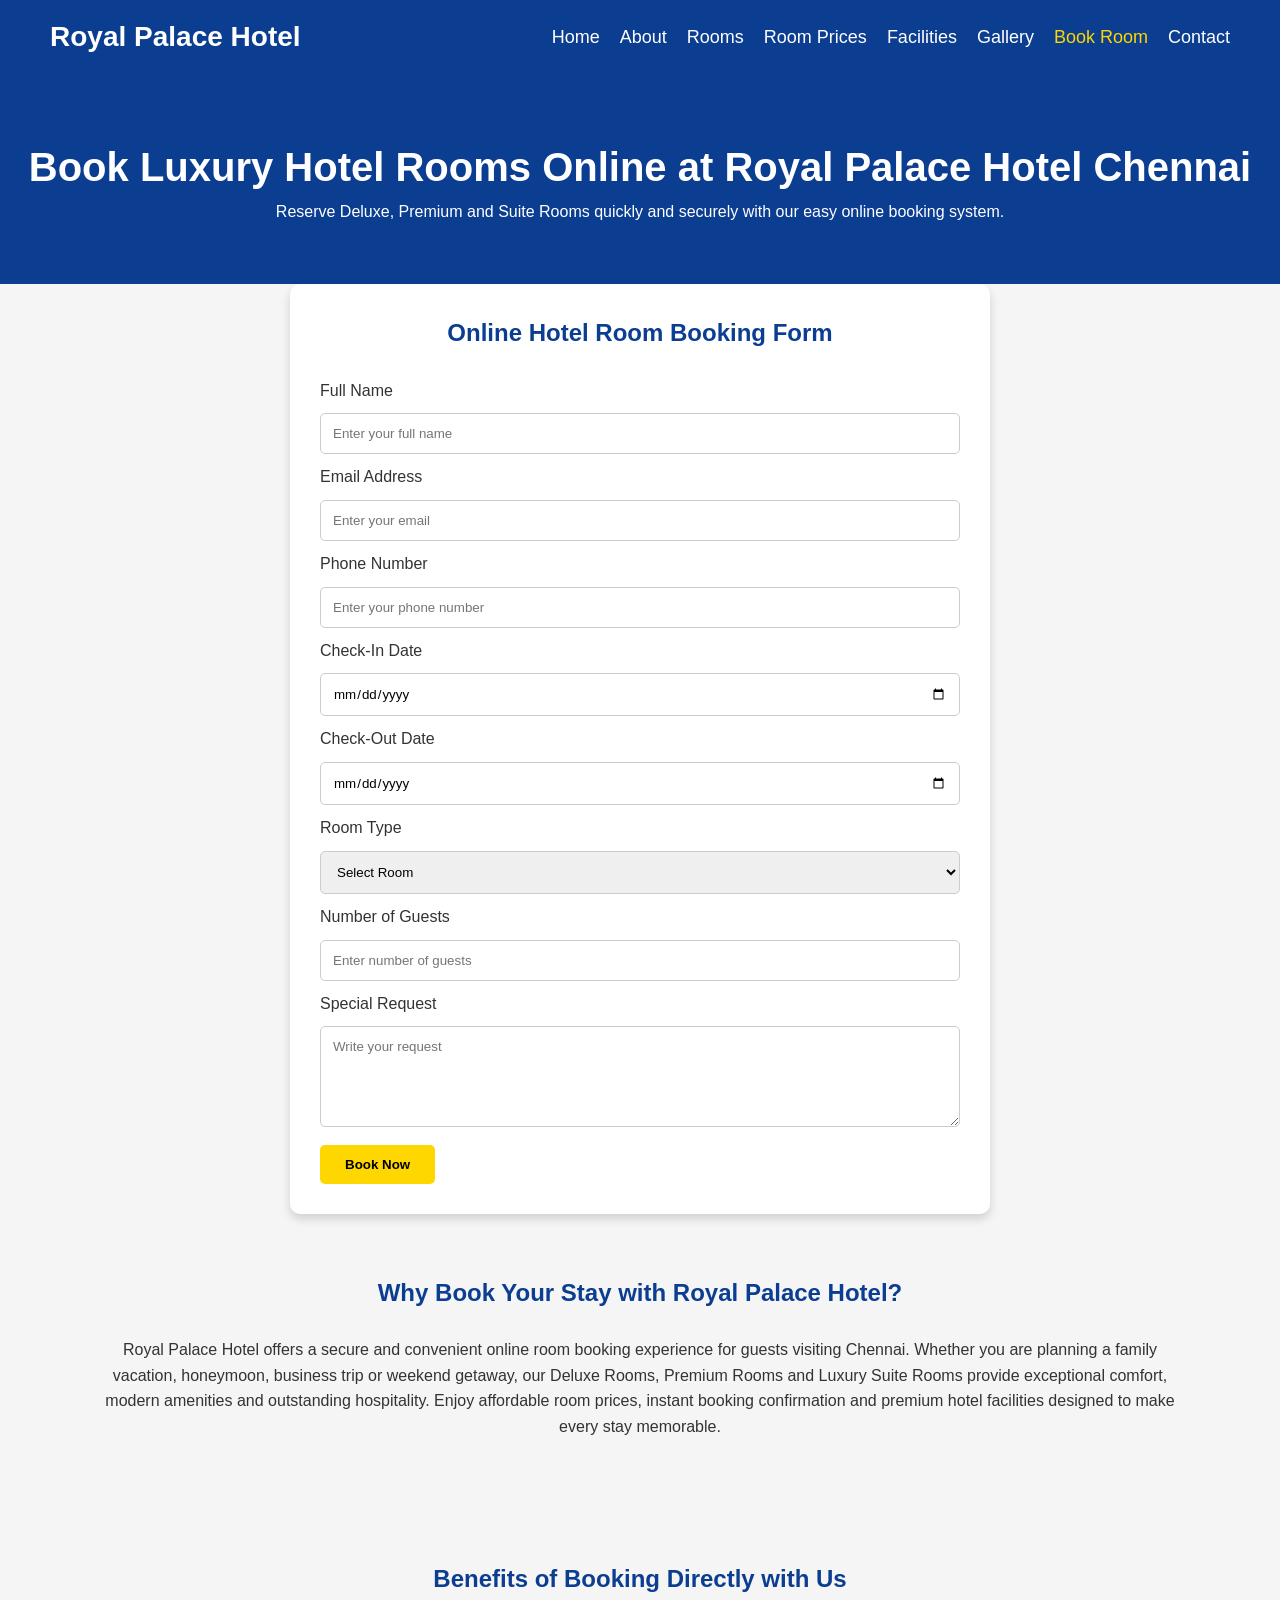
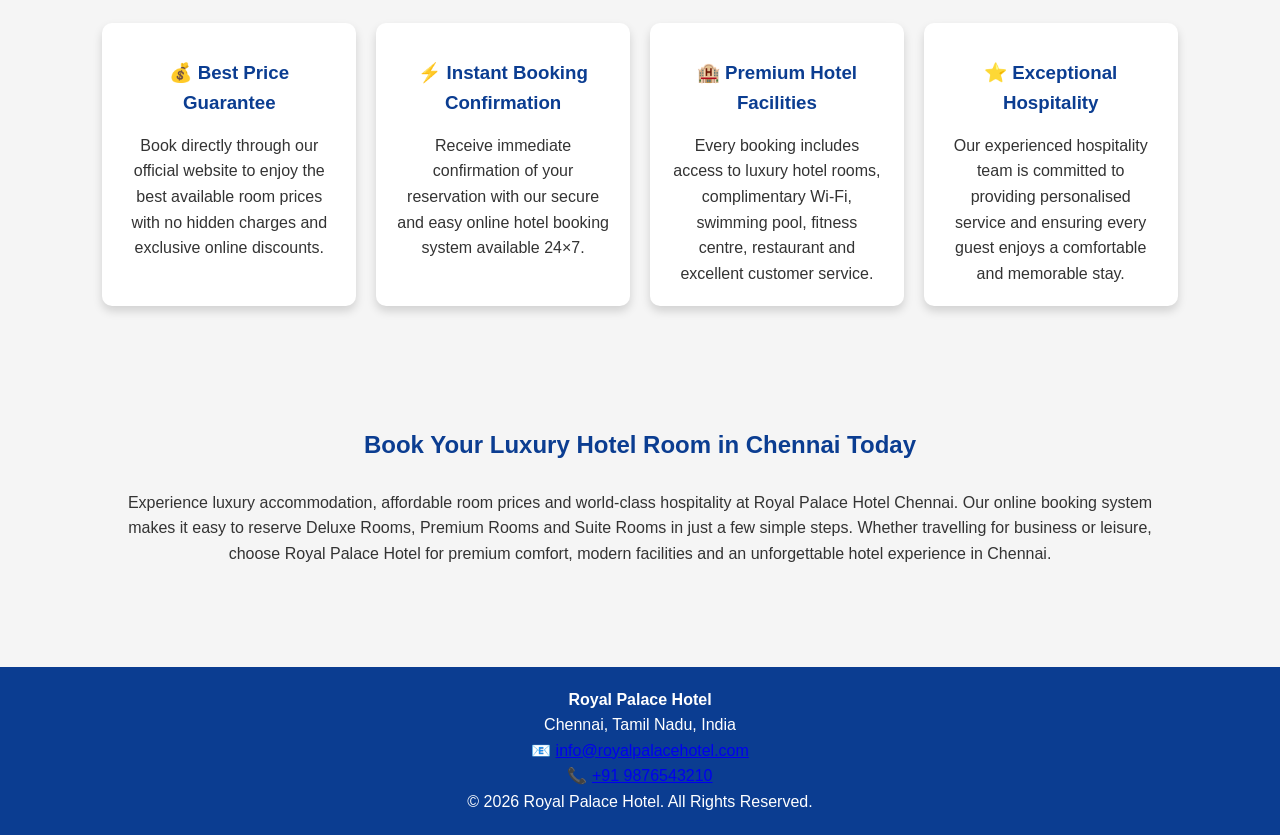
<file: roombooking.html>
<!DOCTYPE html>
<html lang="en">

<head>

<meta charset="UTF-8">
<meta name="viewport" content="width=device-width, initial-scale=1.0">

<title>Online Room Booking | Royal Palace Hotel Chennai | Book Luxury Rooms</title>

<meta name="description"
content="Book luxury hotel rooms online at Royal Palace Hotel Chennai. Reserve Deluxe, Premium and Suite Rooms with affordable prices, premium facilities and instant booking confirmation.">

<meta name="keywords"
content="Royal Palace Hotel Booking, Online Hotel Booking Chennai, Book Hotel Room, Deluxe Room Booking, Premium Room Booking, Suite Room Booking, Luxury Hotel Chennai">

<meta name="author" content="Vyshnavi Pabolu">

<link rel="canonical" href="https://velvety-florentine-438daa.netlify.app/roombooking.html">

<!-- Open Graph -->

<meta property="og:title" content="Book Luxury Hotel Rooms | Royal Palace Hotel Chennai">
<meta property="og:description" content="Reserve Deluxe, Premium and Suite Rooms online with Royal Palace Hotel Chennai.">
<meta property="og:type" content="website">
<meta property="og:url" content="https://velvety-florentine-438daa.netlify.app/roombooking.html">
<meta property="og:image" content="https://velvety-florentine-438daa.netlify.app/images/doubleroom.jpg">

<!-- Twitter -->

<meta name="twitter:card" content="summary_large_image">
<meta name="twitter:title" content="Online Room Booking | Royal Palace Hotel Chennai">
<meta name="twitter:description" content="Book luxury hotel rooms online with premium facilities and affordable prices.">
<meta name="twitter:image" content="https://velvety-florentine-438daa.netlify.app/images/doubleroom.jpg">

<link rel="icon" type="image/png" href="images/favicon.png">

<link rel="stylesheet" href="css/style.css">

</head>

<body>

<header>

<nav class="navbar">

<h2 class="logo">Royal Palace Hotel</h2>

<ul class="nav-links">

<li><a href="index.html">Home</a></li>
<li><a href="about.html">About</a></li>
<li><a href="rooms.html">Rooms</a></li>
<li><a href="roomprices.html">Room Prices</a></li>
<li><a href="facilities.html">Facilities</a></li>
<li><a href="gallery.html">Gallery</a></li>
<li><a href="roombooking.html" class="active">Book Room</a></li>
<li><a href="contact.html">Contact</a></li>

</ul>

</nav>

</header>

<section class="page-banner">

<h1>Book Luxury Hotel Rooms Online at Royal Palace Hotel Chennai</h1>

<p>

Reserve Deluxe, Premium and Suite Rooms quickly and securely with our easy online booking system.

</p>

</section>

<section class="booking-form">

<h2>Online Hotel Room Booking Form</h2>

<form onsubmit="return validateForm()">

<label for="name">Full Name</label>
<input
type="text"
id="name"
placeholder="Enter your full name"
required>

<label for="email">Email Address</label>
<input
type="email"
id="email"
placeholder="Enter your email"
required>

<label for="phone">Phone Number</label>
<input
type="tel"
id="phone"
placeholder="Enter your phone number"
required>

<label for="checkin">Check-In Date</label>
<input
type="date"
id="checkin"
required>

<label for="checkout">Check-Out Date</label>
<input
type="date"
id="checkout"
required>

<label for="room">Room Type</label>

<select id="room" required>

<option value="">Select Room</option>

<option>Deluxe Room</option>

<option>Premium Room</option>

<option>Suite Room</option>

</select>

<label for="guests">Number of Guests</label>

<input
type="number"
id="guests"
min="1"
placeholder="Enter number of guests"
required>

<label for="request">Special Request</label>

<textarea
id="request"
rows="5"
placeholder="Write your request"></textarea>

<button class="btn" type="submit">

Book Now

</button>

</form>

</section>
<section>

<h2>Why Book Your Stay with Royal Palace Hotel?</h2>

<p style="text-align:center;">

Royal Palace Hotel offers a secure and convenient online room booking experience for guests visiting Chennai. Whether you are planning a family vacation, honeymoon, business trip or weekend getaway, our Deluxe Rooms, Premium Rooms and Luxury Suite Rooms provide exceptional comfort, modern amenities and outstanding hospitality. Enjoy affordable room prices, instant booking confirmation and premium hotel facilities designed to make every stay memorable.

</p>

</section>

<section>

<h2>Benefits of Booking Directly with Us</h2>

<div class="cards">

<div class="card">

<h3>💰 Best Price Guarantee</h3>

<p>

Book directly through our official website to enjoy the best available room prices with no hidden charges and exclusive online discounts.

</p>

</div>

<div class="card">

<h3>⚡ Instant Booking Confirmation</h3>

<p>

Receive immediate confirmation of your reservation with our secure and easy online hotel booking system available 24×7.

</p>

</div>

<div class="card">

<h3>🏨 Premium Hotel Facilities</h3>

<p>

Every booking includes access to luxury hotel rooms, complimentary Wi-Fi, swimming pool, fitness centre, restaurant and excellent customer service.

</p>

</div>

<div class="card">

<h3>⭐ Exceptional Hospitality</h3>

<p>

Our experienced hospitality team is committed to providing personalised service and ensuring every guest enjoys a comfortable and memorable stay.

</p>

</div>

</div>

</section>

<section>

<h2>Book Your Luxury Hotel Room in Chennai Today</h2>

<p style="text-align:center;">

Experience luxury accommodation, affordable room prices and world-class hospitality at Royal Palace Hotel Chennai. Our online booking system makes it easy to reserve Deluxe Rooms, Premium Rooms and Suite Rooms in just a few simple steps. Whether travelling for business or leisure, choose Royal Palace Hotel for premium comfort, modern facilities and an unforgettable hotel experience in Chennai.

</p>

</section>

<footer>

<p><strong>Royal Palace Hotel</strong></p>

<p>Chennai, Tamil Nadu, India</p>

<p>

📧

<a href="mailto:info@royalpalacehotel.com">

info@royalpalacehotel.com

</a>

</p>

<p>

📞

<a href="tel:+919876543210">

+91 9876543210

</a>

</p>

<p>

&copy; 2026 Royal Palace Hotel. All Rights Reserved.

</p>

</footer>

<script src="script.js"></script>
<!--Start of Tawk.to Script-->
<script type="text/javascript">
var Tawk_API=Tawk_API||{}, Tawk_LoadStart=new Date();
(function(){
var s1=document.createElement("script"),s0=document.getElementsByTagName("script")[0];
s1.async=true;
s1.src='https://embed.tawk.to/6a47fb15539b7e1d4b7d394e/1jskipj4f';
s1.charset='UTF-8';
s1.setAttribute('crossorigin','*');
s0.parentNode.insertBefore(s1,s0);
})();
</script>
<!--End of Tawk.to Script-->
</body>

</html>
</file>
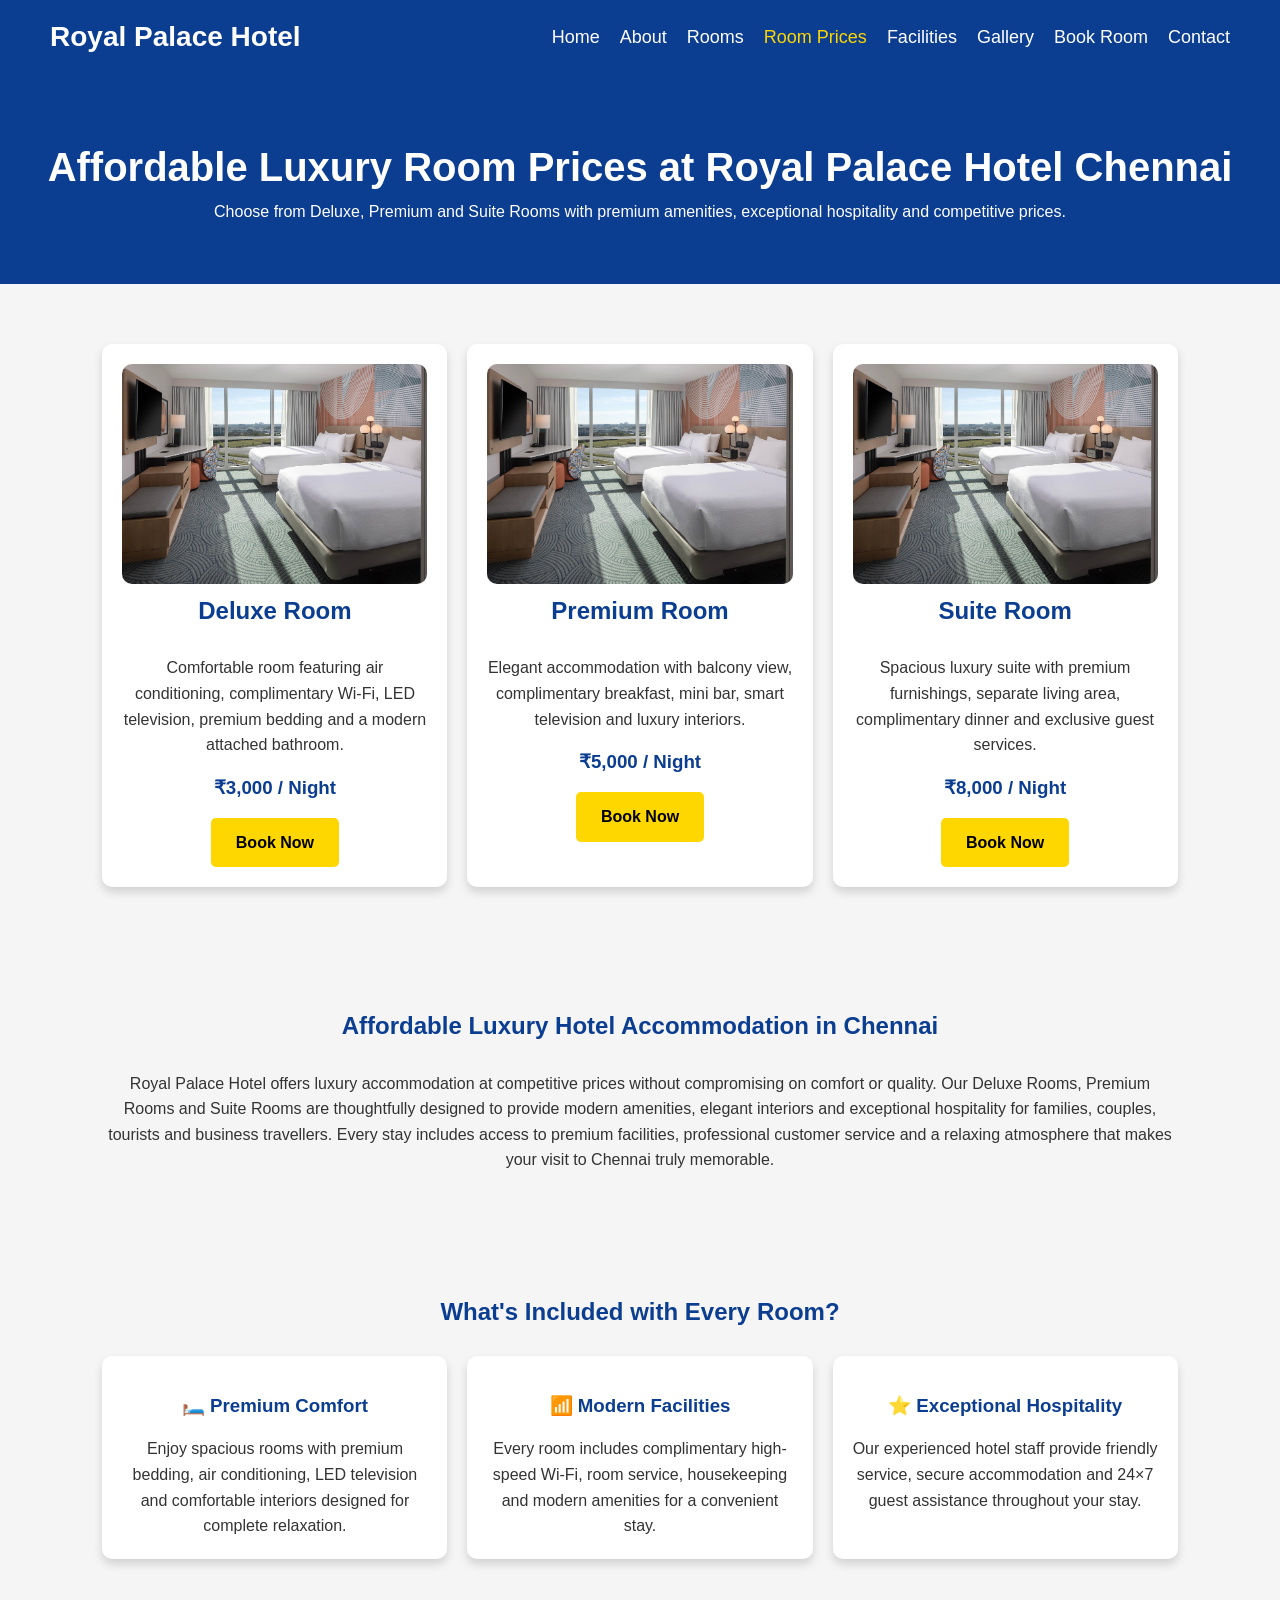
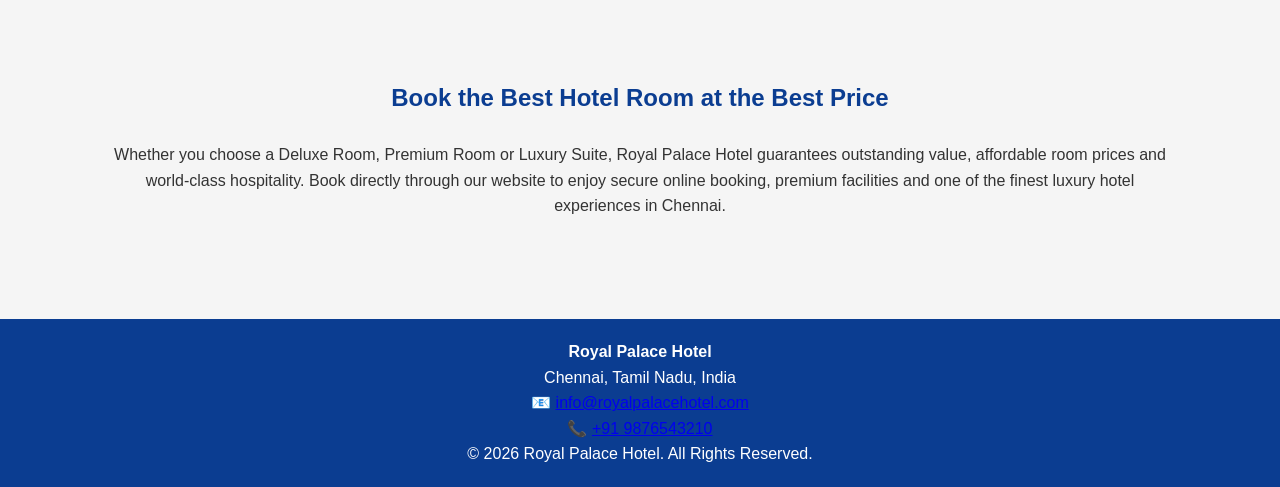
<file: roomprices.html>
<!DOCTYPE html>
<html lang="en">

<head>

<meta charset="UTF-8">
<meta name="viewport" content="width=device-width, initial-scale=1.0">

<title>Room Prices | Royal Palace Hotel Chennai | Affordable Luxury Rooms</title>

<meta name="description"
content="Check the latest room prices at Royal Palace Hotel Chennai. Explore Deluxe, Premium and Suite Rooms with luxury facilities, affordable rates and secure online hotel booking.">

<meta name="keywords"
content="Royal Palace Hotel Room Prices, Luxury Hotel Chennai, Deluxe Room Price, Premium Room Price, Suite Room Price, Hotel Booking Chennai, Affordable Hotel Rooms">

<meta name="author" content="Vyshnavi Pabolu">

<link rel="canonical" href="https://velvety-florentine-438daa.netlify.app/roomprices.html">

<!-- Open Graph -->

<meta property="og:title" content="Room Prices | Royal Palace Hotel Chennai">
<meta property="og:description" content="Explore affordable prices for Deluxe, Premium and Suite Rooms at Royal Palace Hotel Chennai.">
<meta property="og:type" content="website">
<meta property="og:url" content="https://velvety-florentine-438daa.netlify.app/roomprices.html">
<meta property="og:image" content="https://velvety-florentine-438daa.netlify.app/images/doubleroom.jpg">

<!-- Twitter -->

<meta name="twitter:card" content="summary_large_image">
<meta name="twitter:title" content="Room Prices | Royal Palace Hotel Chennai">
<meta name="twitter:description" content="Affordable luxury hotel room prices with premium facilities in Chennai.">
<meta name="twitter:image" content="https://velvety-florentine-438daa.netlify.app/images/doubleroom.jpg">

<link rel="icon" type="image/png" href="images/favicon.png">

<link rel="stylesheet" href="css/style.css">

</head>

<body>

<header>

<nav class="navbar">

<h2 class="logo">Royal Palace Hotel</h2>

<ul class="nav-links">

<li><a href="index.html">Home</a></li>
<li><a href="about.html">About</a></li>
<li><a href="rooms.html">Rooms</a></li>
<li><a href="roomprices.html" class="active">Room Prices</a></li>
<li><a href="facilities.html">Facilities</a></li>
<li><a href="gallery.html">Gallery</a></li>
<li><a href="roombooking.html">Book Room</a></li>
<li><a href="contact.html">Contact</a></li>

</ul>

</nav>

</header>

<section class="page-banner">

<h1>Affordable Luxury Room Prices at Royal Palace Hotel Chennai</h1>

<p>

Choose from Deluxe, Premium and Suite Rooms with premium amenities, exceptional hospitality and competitive prices.

</p>

</section>

<section class="cards">

<div class="card">

<img
src="images/doubleroom.jpg"
alt="Deluxe Room at Royal Palace Hotel Chennai"
loading="lazy">

<h2>Deluxe Room</h2>

<p>

Comfortable room featuring air conditioning, complimentary Wi-Fi, LED television, premium bedding and a modern attached bathroom.

</p>

<h3>₹3,000 / Night</h3>

<a href="roombooking.html" class="btn">

Book Now

</a>

</div>

<div class="card">

<img
src="images/doubleroom.jpg"
alt="Premium Room at Royal Palace Hotel Chennai"
loading="lazy">

<h2>Premium Room</h2>

<p>

Elegant accommodation with balcony view, complimentary breakfast, mini bar, smart television and luxury interiors.

</p>

<h3>₹5,000 / Night</h3>

<a href="roombooking.html" class="btn">

Book Now

</a>

</div>

<div class="card">

<img
src="images/doubleroom.jpg"
alt="Luxury Suite Room at Royal Palace Hotel Chennai"
loading="lazy">

<h2>Suite Room</h2>

<p>

Spacious luxury suite with premium furnishings, separate living area, complimentary dinner and exclusive guest services.

</p>

<h3>₹8,000 / Night</h3>

<a href="roombooking.html" class="btn">

Book Now

</a>

</div>

</section>
<section>

<h2>Affordable Luxury Hotel Accommodation in Chennai</h2>

<p style="text-align:center;">

Royal Palace Hotel offers luxury accommodation at competitive prices without compromising on comfort or quality. Our Deluxe Rooms, Premium Rooms and Suite Rooms are thoughtfully designed to provide modern amenities, elegant interiors and exceptional hospitality for families, couples, tourists and business travellers. Every stay includes access to premium facilities, professional customer service and a relaxing atmosphere that makes your visit to Chennai truly memorable.

</p>

</section>

<section>

<h2>What's Included with Every Room?</h2>

<div class="cards">

<div class="card">

<h3>🛏️ Premium Comfort</h3>

<p>

Enjoy spacious rooms with premium bedding, air conditioning, LED television and comfortable interiors designed for complete relaxation.

</p>

</div>

<div class="card">

<h3>📶 Modern Facilities</h3>

<p>

Every room includes complimentary high-speed Wi-Fi, room service, housekeeping and modern amenities for a convenient stay.

</p>

</div>

<div class="card">

<h3>⭐ Exceptional Hospitality</h3>

<p>

Our experienced hotel staff provide friendly service, secure accommodation and 24×7 guest assistance throughout your stay.

</p>

</div>

</div>

</section>

<section>

<h2>Book the Best Hotel Room at the Best Price</h2>

<p style="text-align:center;">

Whether you choose a Deluxe Room, Premium Room or Luxury Suite, Royal Palace Hotel guarantees outstanding value, affordable room prices and world-class hospitality. Book directly through our website to enjoy secure online booking, premium facilities and one of the finest luxury hotel experiences in Chennai.

</p>

</section>

<footer>

<p><strong>Royal Palace Hotel</strong></p>

<p>Chennai, Tamil Nadu, India</p>

<p>

📧

<a href="mailto:info@royalpalacehotel.com">

info@royalpalacehotel.com

</a>

</p>

<p>

📞

<a href="tel:+919876543210">

+91 9876543210

</a>

</p>

<p>

&copy; 2026 Royal Palace Hotel. All Rights Reserved.

</p>

</footer>
<!--Start of Tawk.to Script-->
<script type="text/javascript">
var Tawk_API=Tawk_API||{}, Tawk_LoadStart=new Date();
(function(){
var s1=document.createElement("script"),s0=document.getElementsByTagName("script")[0];
s1.async=true;
s1.src='https://embed.tawk.to/6a47fb15539b7e1d4b7d394e/1jskipj4f';
s1.charset='UTF-8';
s1.setAttribute('crossorigin','*');
s0.parentNode.insertBefore(s1,s0);
})();
</script>
<!--End of Tawk.to Script-->
</body>

</html>
</file>
<file: css/style.css>
/* ==========================
   General
========================== */

*{
    margin:0;
    padding:0;
    box-sizing:border-box;
    font-family:Arial, Helvetica, sans-serif;
}

body{
    background:#f5f5f5;
    color:#333;
    line-height:1.6;
}

/* ==========================
   Navigation
========================== */

.navbar{
    background:#0b3d91;
    color:white;
    display:flex;
    justify-content:space-between;
    align-items:center;
    padding:15px 50px;
}

.logo{
    font-size:28px;
    font-weight:bold;
}

.nav-links{
    display:flex;
    list-style:none;
}

.nav-links li{
    margin-left:20px;
}

.nav-links a{
    text-decoration:none;
    color:white;
    font-size:18px;
    transition:0.3s;
}

.nav-links a:hover,
.nav-links a.active{
    color:#ffd700;
}

/* ==========================
   Hero Section
========================== */

.hero{
    background:url("../images/nightview.jpg") center/cover no-repeat;
    height:85vh;
    display:flex;
    justify-content:center;
    align-items:center;
    text-align:center;
    color:white;
}

.hero-content{
    background:rgba(0,0,0,0.6);
    padding:40px;
    border-radius:10px;
}

.hero h1{
    font-size:50px;
}

.hero p{
    margin:20px 0;
    font-size:20px;
}

/* ==========================
   Buttons
========================== */

.btn{
    display:inline-block;
    padding:12px 25px;
    background:#ffd700;
    color:#000;
    text-decoration:none;
    border-radius:5px;
    font-weight:bold;
}

.btn:hover{
    background:#ff9800;
    color:white;
}

/* ==========================
   Banner
========================== */

.page-banner{
    background:#0b3d91;
    color:white;
    text-align:center;
    padding:60px 20px;
}

.page-banner h1{
    font-size:40px;
}

/* ==========================
   Sections
========================== */

section{
    padding:60px 8%;
}

section h2{
    text-align:center;
    margin-bottom:25px;
    color:#0b3d91;
}

/* ==========================
   Cards
========================== */

.cards{
    display:grid;
    grid-template-columns:repeat(auto-fit,minmax(250px,1fr));
    gap:20px;
}

.card{
    background:white;
    padding:20px;
    border-radius:10px;
    box-shadow:0 5px 10px rgba(0,0,0,0.15);
    text-align:center;
}

.card img{
    width:100%;
    height:220px;
    object-fit:cover;
    border-radius:10px;
}

.card h3{
    margin:15px 0;
    color:#0b3d91;
}

/* ==========================
   Gallery
========================== */

.gallery-container{
    display:grid;
    grid-template-columns:repeat(auto-fit,minmax(280px,1fr));
    gap:20px;
}

.gallery-item{
    background:white;
    border-radius:10px;
    overflow:hidden;
    box-shadow:0 5px 10px rgba(0,0,0,0.15);
}

.gallery-item img{
    width:100%;
    height:250px;
    object-fit:cover;
}

.gallery-item h3{
    text-align:center;
    padding:15px;
}

/* ==========================
   Forms
========================== */

.booking-form,
.contact-form{
    max-width:700px;
    margin:auto;
    background:white;
    padding:30px;
    border-radius:10px;
    box-shadow:0 5px 10px rgba(0,0,0,0.15);
}

.booking-form input,
.booking-form textarea,
.booking-form select,
.contact-form input,
.contact-form textarea,
.contact-form select{
    width:100%;
    padding:12px;
    margin:10px 0;
    border:1px solid #ccc;
    border-radius:5px;
}

.booking-form button,
.contact-form button{
    border:none;
    cursor:pointer;
}

/* ==========================
   Contact
========================== */

.contact-container{
    display:grid;
    grid-template-columns:1fr 2fr;
    gap:30px;
}

.contact-info{
    background:white;
    padding:20px;
    border-radius:10px;
    box-shadow:0 5px 10px rgba(0,0,0,0.15);
}

/* ==========================
   Footer
========================== */

footer{
    background:#0b3d91;
    color:white;
    text-align:center;
    padding:20px;
    margin-top:40px;
}

/* ==========================
   Responsive
========================== */

@media(max-width:768px){

    .navbar{
        flex-direction:column;
        text-align:center;
    }

    .nav-links{
        flex-direction:column;
        margin-top:15px;
    }

    .nav-links li{
        margin:10px 0;
    }

    .hero{
        height:60vh;
    }

    .hero h1{
        font-size:35px;
    }

    .contact-container{
        grid-template-columns:1fr;
    }
}
</file>
